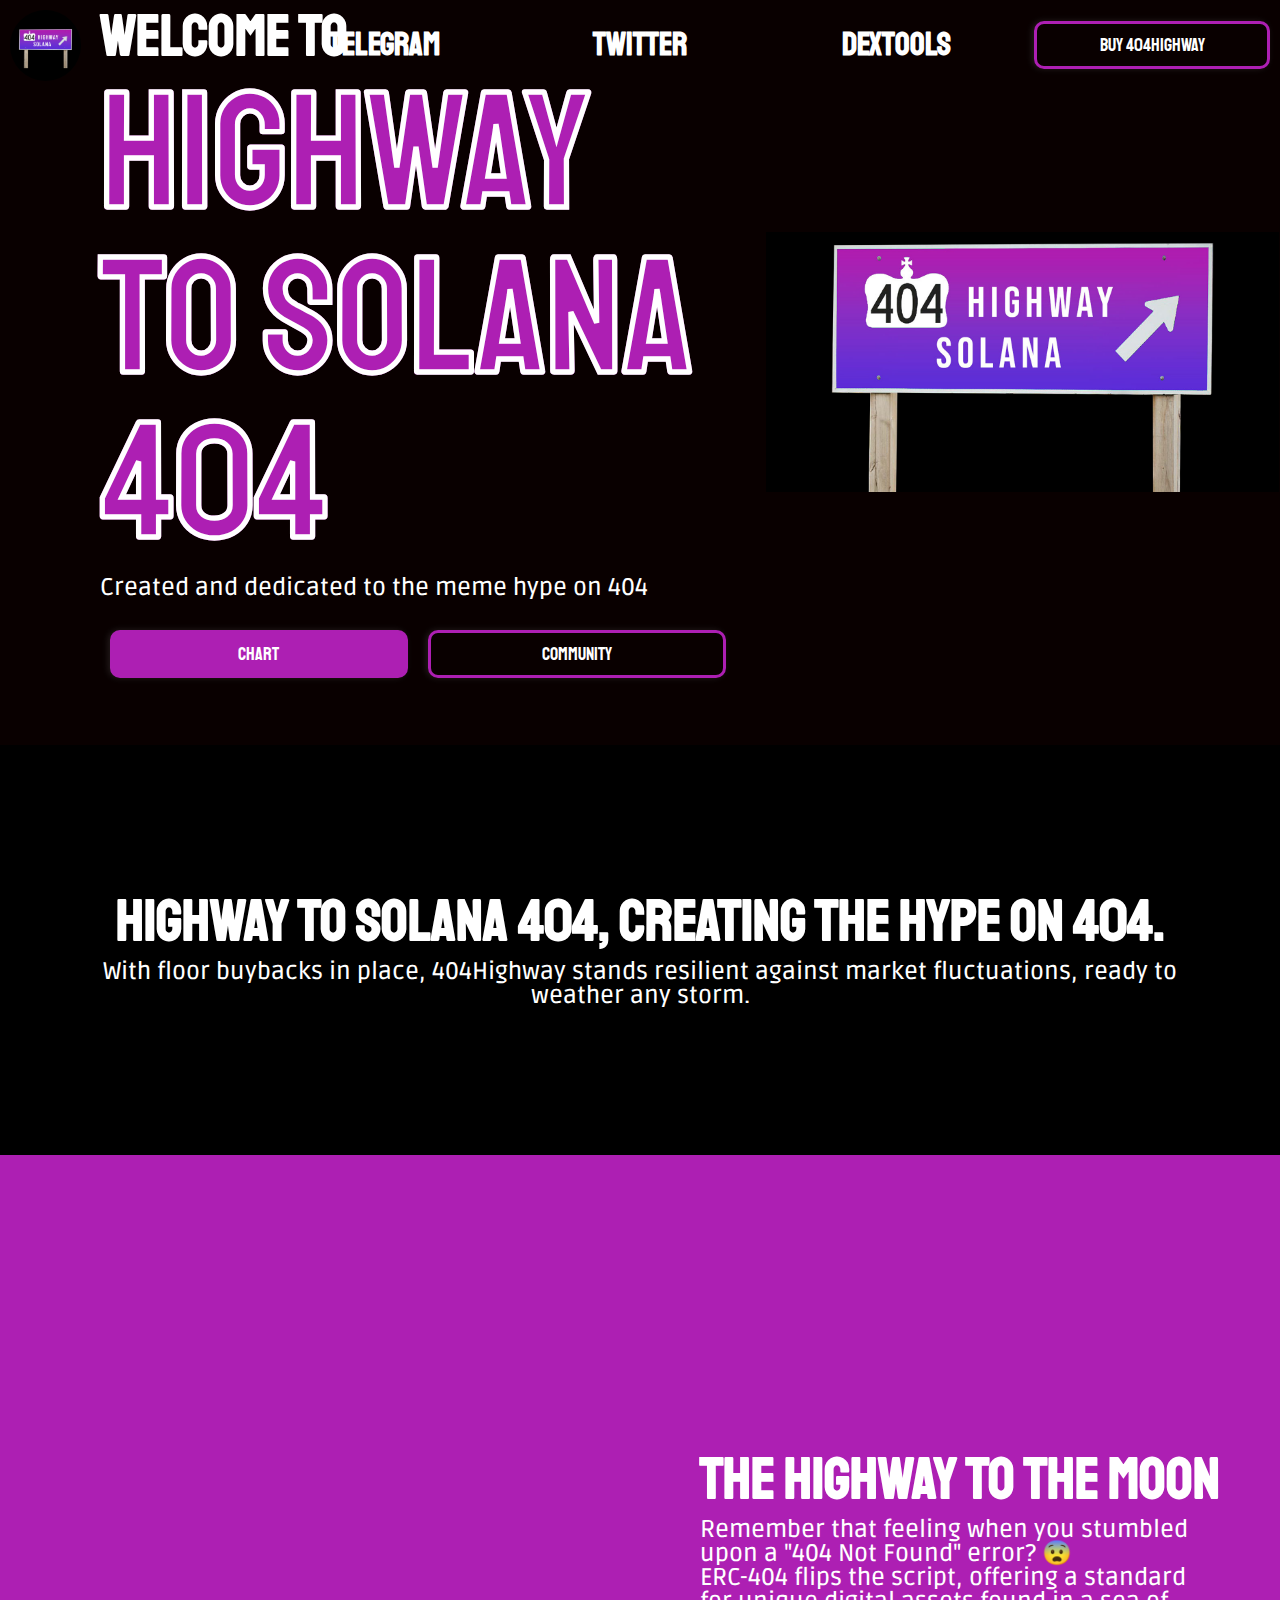
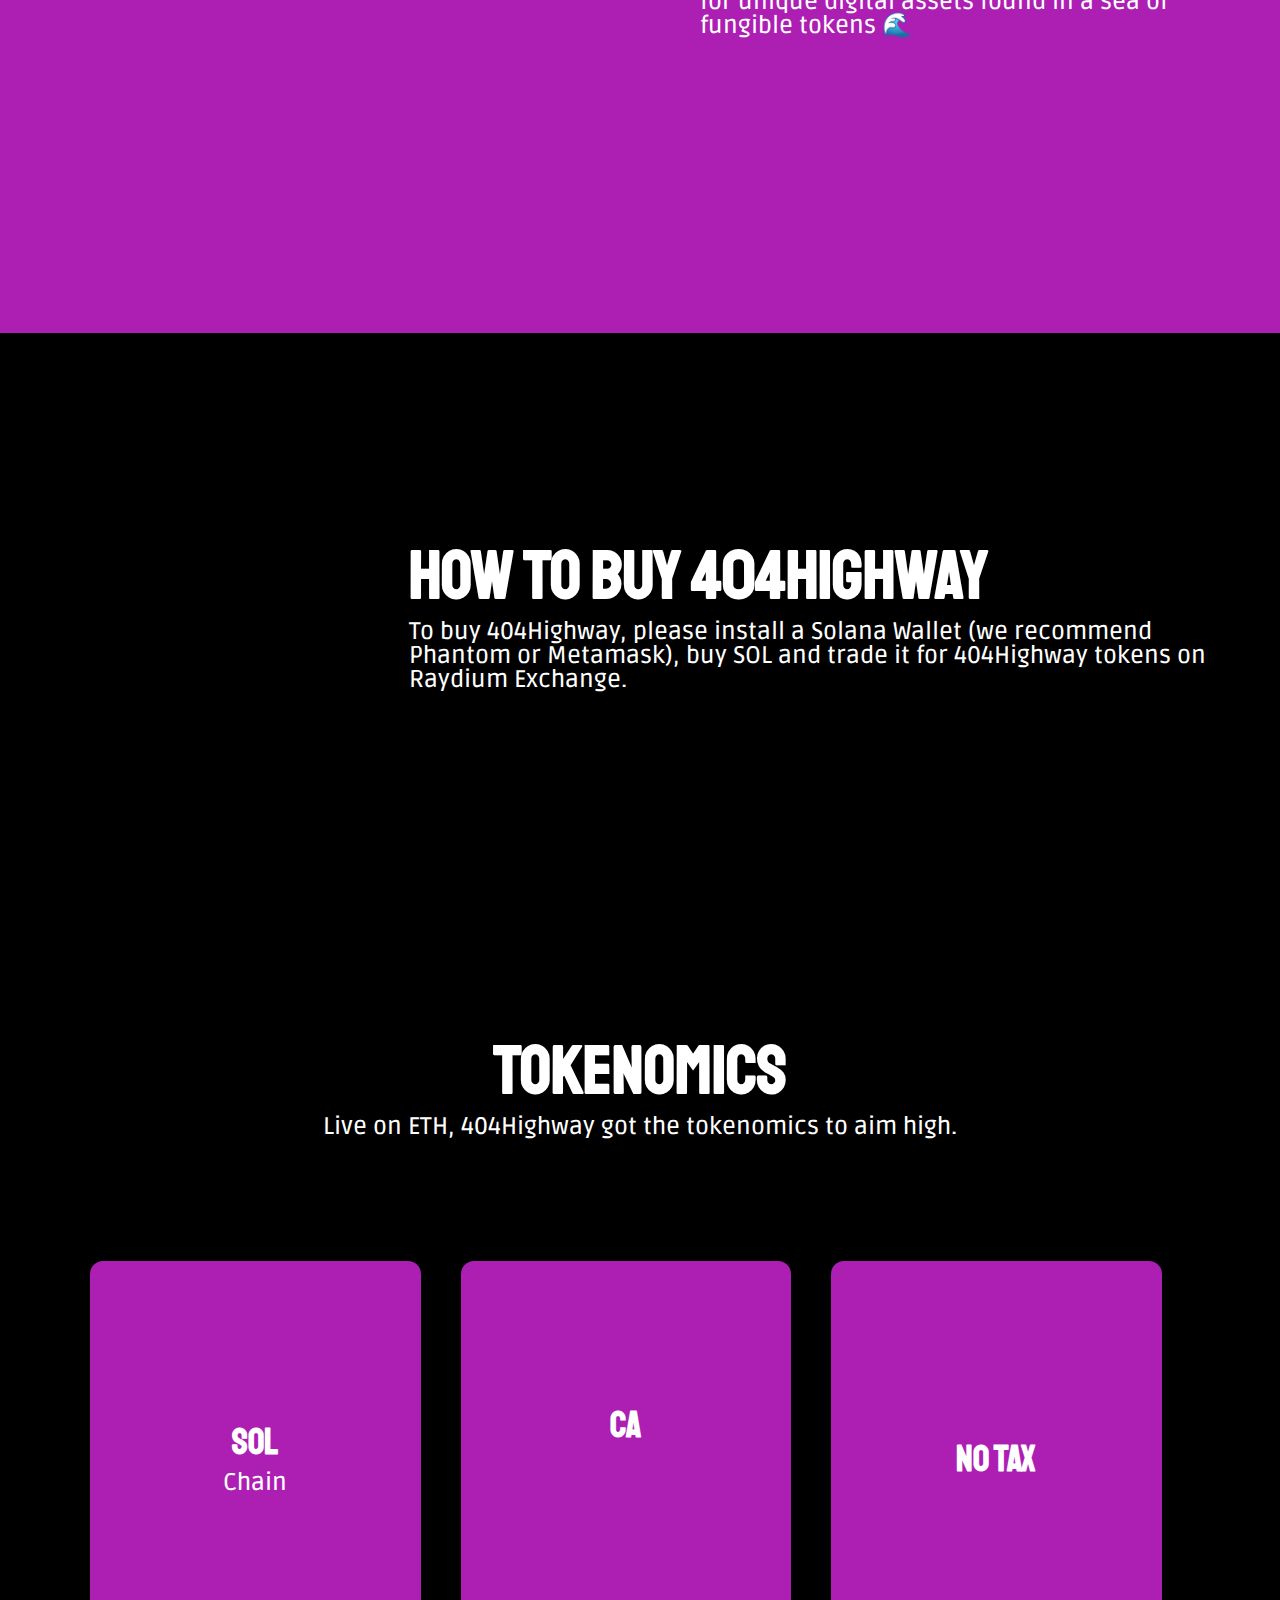
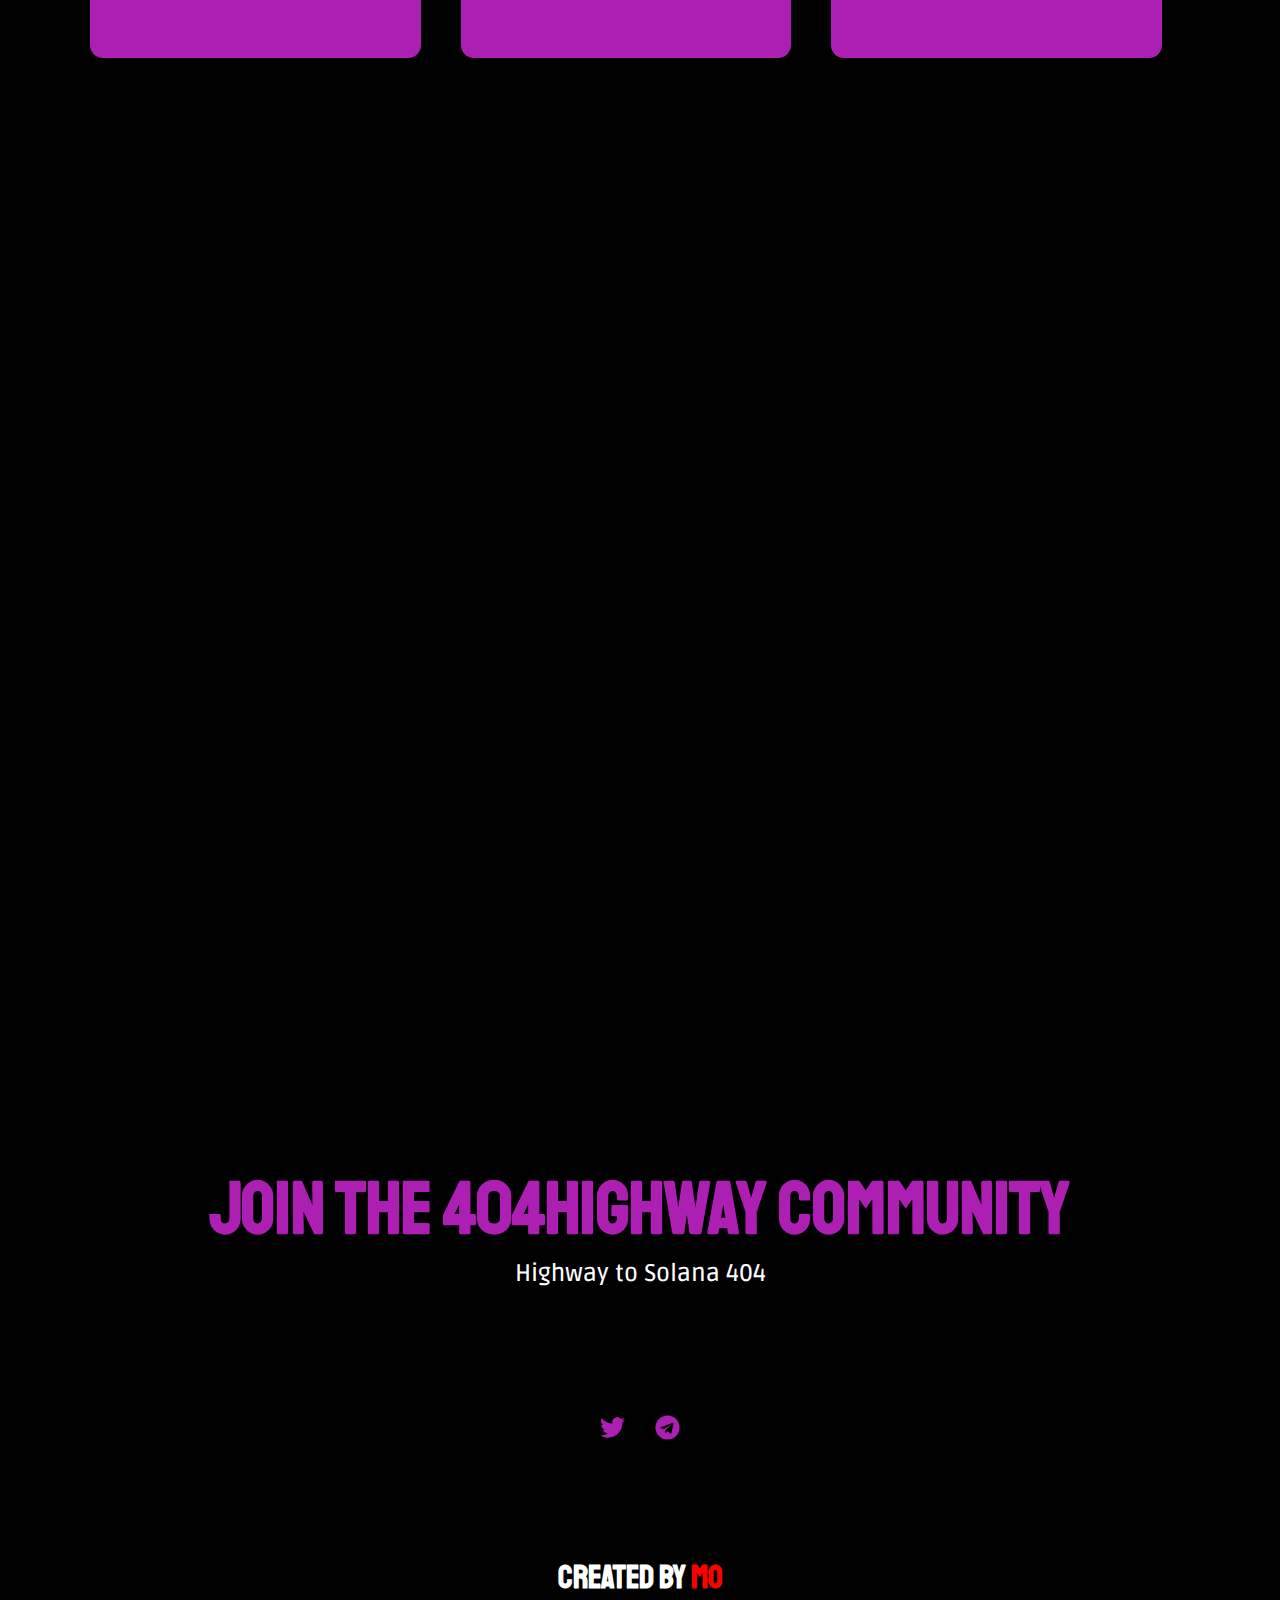
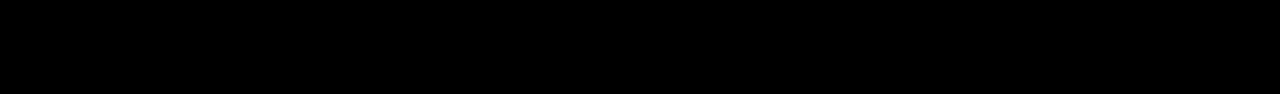
<file: index.html>
<!DOCTYPE html>
<html lang="en" prefix="og: https://ogp.me/ns#">

<!-- Mirrored from nalacat.vip/ by HTTrack Website Copier/3.x [XR&CO'2014], Tue, 23 Jan 2024 22:32:34 GMT -->
<!-- Added by HTTrack -->
<meta http-equiv="content-type" content="text/html;charset=UTF-8" /><!-- /Added by HTTrack -->

<head>
	<meta charset="UTF-8">

	<!-- Search Engine Optimization by Rank Math - https://rankmath.com/ -->
	<title>Highway to Solana 404</title>
	<meta name="description" content="Highway to Solana 404" />
	<meta name="robots" content="index, follow, max-snippet:-1, max-video-preview:-1, max-image-preview:large" />
	<link rel="canonical" href="index.html" />
	<meta property="og:locale" content="en_US" />
	<meta property="og:type" content="website" />
	<meta property="og:title" content="Elementor #9 - NALA" />
	<meta property="og:description" content="Highway to Solana 404" />
	<meta property="og:url" content="index.html" />
	<meta property="og:site_name" content="NALA" />
	<meta property="og:updated_time" content="2024-01-06T15:36:39+00:00" />
	<meta property="og:image" content="wp-content/uploads/2024/01/NALA-NEW-BUY.png" />
	<meta property="og:image:secure_url" content="wp-content/uploads/2024/01/NALA-NEW-BUY.png" />
	<meta property="og:image:width" content="1920" />
	<meta property="og:image:height" content="1080" />
	<meta property="og:image:alt" content="Elementor #9" />
	<meta property="og:image:type" content="image/png" />
	<meta property="article:published_time" content="2024-01-06T13:48:55+00:00" />
	<meta property="article:modified_time" content="2024-01-06T15:36:39+00:00" />
	<meta name="twitter:card" content="summary_large_image" />
	<meta name="twitter:title" content="Elementor #9 - NALA" />
	<meta name="twitter:description" content="Highway to Solana 404" />
	<meta name="twitter:image" content="wp-content/uploads/2024/01/NALA-NEW-BUY.png" />
	<meta name="twitter:label1" content="Written by" />
	<meta name="twitter:data1" content="admin" />
	<meta name="twitter:label2" content="Time to read" />
	<meta name="twitter:data2" content="Less than a minute" />
	<script type="application/ld+json"
		class="rank-math-schema">{"@context":"https://schema.org","@graph":[{"@type":["Person","Organization"],"@id":"https://nalacat.vip/#person","name":"NALA","logo":{"@type":"ImageObject","@id":"https://nalacat.vip/#logo","url":"https://nalacat.vip/wp-content/uploads/2024/01/photo_2023-11-12_19-27-33-2.jpg","contentUrl":"https://nalacat.vip/wp-content/uploads/2024/01/photo_2023-11-12_19-27-33-2.jpg","caption":"NALA","inLanguage":"en","width":"1188","height":"1188"},"image":{"@type":"ImageObject","@id":"https://nalacat.vip/#logo","url":"https://nalacat.vip/wp-content/uploads/2024/01/photo_2023-11-12_19-27-33-2.jpg","contentUrl":"https://nalacat.vip/wp-content/uploads/2024/01/photo_2023-11-12_19-27-33-2.jpg","caption":"NALA","inLanguage":"en","width":"1188","height":"1188"}},{"@type":"WebSite","@id":"https://nalacat.vip/#website","url":"https://nalacat.vip","name":"NALA","publisher":{"@id":"https://nalacat.vip/#person"},"inLanguage":"en","potentialAction":{"@type":"SearchAction","target":"https://nalacat.vip/?s={search_term_string}","query-input":"required name=search_term_string"}},{"@type":"ImageObject","@id":"https://nalacat.vip/wp-content/uploads/2024/01/photo_2023-11-12_19-27-33-2-1024x1024.jpg","url":"https://nalacat.vip/wp-content/uploads/2024/01/photo_2023-11-12_19-27-33-2-1024x1024.jpg","width":"200","height":"200","inLanguage":"en"},{"@type":"WebPage","@id":"https://nalacat.vip/#webpage","url":"https://nalacat.vip/","name":"Elementor #9 - NALA","datePublished":"2024-01-06T13:48:55+00:00","dateModified":"2024-01-06T15:36:39+00:00","about":{"@id":"https://nalacat.vip/#person"},"isPartOf":{"@id":"https://nalacat.vip/#website"},"primaryImageOfPage":{"@id":"https://nalacat.vip/wp-content/uploads/2024/01/photo_2023-11-12_19-27-33-2-1024x1024.jpg"},"inLanguage":"en"},{"@type":"Person","@id":"https://nalacat.vip/author/admin/","name":"admin","url":"https://nalacat.vip/author/admin/","image":{"@type":"ImageObject","@id":"https://secure.gravatar.com/avatar/632e225e8d1f7ae618edec20d0715602?s=96&amp;d=mm&amp;r=g","url":"https://secure.gravatar.com/avatar/632e225e8d1f7ae618edec20d0715602?s=96&amp;d=mm&amp;r=g","caption":"admin","inLanguage":"en"},"sameAs":["https://nalacat.vip"]},{"@type":"Article","headline":"Elementor #9 - NALA","datePublished":"2024-01-06T13:48:55+00:00","dateModified":"2024-01-06T15:36:39+00:00","author":{"@id":"https://nalacat.vip/author/admin/","name":"admin"},"publisher":{"@id":"https://nalacat.vip/#person"},"description":"Highway to Solana","name":"Elementor #9 - NALA","@id":"https://nalacat.vip/#richSnippet","isPartOf":{"@id":"https://nalacat.vip/#webpage"},"image":{"@id":"https://nalacat.vip/wp-content/uploads/2024/01/photo_2023-11-12_19-27-33-2-1024x1024.jpg"},"inLanguage":"en","mainEntityOfPage":{"@id":"https://nalacat.vip/#webpage"}}]}</script>
	<!-- /Rank Math WordPress SEO plugin -->

	<link rel="alternate" type="application/rss+xml" title="NALA &raquo; Feed" href="feed/index.html" />
	<link rel="alternate" type="application/rss+xml" title="NALA &raquo; Comments Feed"
		href="comments/feed/index.html" />
	<script>
		window._wpemojiSettings = { "baseUrl": "https:\/\/s.w.org\/images\/core\/emoji\/14.0.0\/72x72\/", "ext": ".png", "svgUrl": "https:\/\/s.w.org\/images\/core\/emoji\/14.0.0\/svg\/", "svgExt": ".svg", "source": { "concatemoji": "https:\/\/nalacat.vip\/wp-includes\/js\/wp-emoji-release.min.js?ver=6.4.2" } };
		/*! This file is auto-generated */
		!function (i, n) { var o, s, e; function c(e) { try { var t = { supportTests: e, timestamp: (new Date).valueOf() }; sessionStorage.setItem(o, JSON.stringify(t)) } catch (e) { } } function p(e, t, n) { e.clearRect(0, 0, e.canvas.width, e.canvas.height), e.fillText(t, 0, 0); var t = new Uint32Array(e.getImageData(0, 0, e.canvas.width, e.canvas.height).data), r = (e.clearRect(0, 0, e.canvas.width, e.canvas.height), e.fillText(n, 0, 0), new Uint32Array(e.getImageData(0, 0, e.canvas.width, e.canvas.height).data)); return t.every(function (e, t) { return e === r[t] }) } function u(e, t, n) { switch (t) { case "flag": return n(e, "\ud83c\udff3\ufe0f\u200d\u26a7\ufe0f", "\ud83c\udff3\ufe0f\u200b\u26a7\ufe0f") ? !1 : !n(e, "\ud83c\uddfa\ud83c\uddf3", "\ud83c\uddfa\u200b\ud83c\uddf3") && !n(e, "\ud83c\udff4\udb40\udc67\udb40\udc62\udb40\udc65\udb40\udc6e\udb40\udc67\udb40\udc7f", "\ud83c\udff4\u200b\udb40\udc67\u200b\udb40\udc62\u200b\udb40\udc65\u200b\udb40\udc6e\u200b\udb40\udc67\u200b\udb40\udc7f"); case "emoji": return !n(e, "\ud83e\udef1\ud83c\udffb\u200d\ud83e\udef2\ud83c\udfff", "\ud83e\udef1\ud83c\udffb\u200b\ud83e\udef2\ud83c\udfff") }return !1 } function f(e, t, n) { var r = "undefined" != typeof WorkerGlobalScope && self instanceof WorkerGlobalScope ? new OffscreenCanvas(300, 150) : i.createElement("canvas"), a = r.getContext("2d", { willReadFrequently: !0 }), o = (a.textBaseline = "top", a.font = "600 32px Arial", {}); return e.forEach(function (e) { o[e] = t(a, e, n) }), o } function t(e) { var t = i.createElement("script"); t.src = e, t.defer = !0, i.head.appendChild(t) } "undefined" != typeof Promise && (o = "wpEmojiSettingsSupports", s = ["flag", "emoji"], n.supports = { everything: !0, everythingExceptFlag: !0 }, e = new Promise(function (e) { i.addEventListener("DOMContentLoaded", e, { once: !0 }) }), new Promise(function (t) { var n = function () { try { var e = JSON.parse(sessionStorage.getItem(o)); if ("object" == typeof e && "number" == typeof e.timestamp && (new Date).valueOf() < e.timestamp + 604800 && "object" == typeof e.supportTests) return e.supportTests } catch (e) { } return null }(); if (!n) { if ("undefined" != typeof Worker && "undefined" != typeof OffscreenCanvas && "undefined" != typeof URL && URL.createObjectURL && "undefined" != typeof Blob) try { var e = "postMessage(" + f.toString() + "(" + [JSON.stringify(s), u.toString(), p.toString()].join(",") + "));", r = new Blob([e], { type: "text/javascript" }), a = new Worker(URL.createObjectURL(r), { name: "wpTestEmojiSupports" }); return void (a.onmessage = function (e) { c(n = e.data), a.terminate(), t(n) }) } catch (e) { } c(n = f(s, u, p)) } t(n) }).then(function (e) { for (var t in e) n.supports[t] = e[t], n.supports.everything = n.supports.everything && n.supports[t], "flag" !== t && (n.supports.everythingExceptFlag = n.supports.everythingExceptFlag && n.supports[t]); n.supports.everythingExceptFlag = n.supports.everythingExceptFlag && !n.supports.flag, n.DOMReady = !1, n.readyCallback = function () { n.DOMReady = !0 } }).then(function () { return e }).then(function () { var e; n.supports.everything || (n.readyCallback(), (e = n.source || {}).concatemoji ? t(e.concatemoji) : e.wpemoji && e.twemoji && (t(e.twemoji), t(e.wpemoji))) })) }((window, document), window._wpemojiSettings);
	</script>
	<style id='wp-emoji-styles-inline-css'>
		img.wp-smiley,
		img.emoji {
			display: inline !important;
			border: none !important;
			box-shadow: none !important;
			height: 1em !important;
			width: 1em !important;
			margin: 0 0.07em !important;
			vertical-align: -0.1em !important;
			background: none !important;
			padding: 0 !important;
		}
	</style>
	<style id='rank-math-toc-block-style-inline-css'>
		.wp-block-rank-math-toc-block nav ol {
			counter-reset: item
		}

		.wp-block-rank-math-toc-block nav ol li {
			display: block
		}

		.wp-block-rank-math-toc-block nav ol li:before {
			content: counters(item, ".") " ";
			counter-increment: item
		}
	</style>
	<style id='classic-theme-styles-inline-css'>
		/*! This file is auto-generated */
		.wp-block-button__link {
			color: #fff;
			background-color: #32373c;
			border-radius: 9999px;
			box-shadow: none;
			text-decoration: none;
			padding: calc(.667em + 2px) calc(1.333em + 2px);
			font-size: 1.125em
		}

		.wp-block-file__button {
			background: #32373c;
			color: #fff;
			text-decoration: none
		}
	</style>
	<style id='global-styles-inline-css'>
		body {
			--wp--preset--color--black: #000000;
			--wp--preset--color--cyan-bluish-gray: #abb8c3;
			--wp--preset--color--white: #ffffff;
			--wp--preset--color--pale-pink: #f78da7;
			--wp--preset--color--vivid-red: #cf2e2e;
			--wp--preset--color--luminous-vivid-orange: #ff6900;
			--wp--preset--color--luminous-vivid-amber: #fcb900;
			--wp--preset--color--light-green-cyan: #7bdcb5;
			--wp--preset--color--vivid-green-cyan: #00d084;
			--wp--preset--color--pale-cyan-blue: #8ed1fc;
			--wp--preset--color--vivid-cyan-blue: #0693e3;
			--wp--preset--color--vivid-purple: #9b51e0;
			--wp--preset--gradient--vivid-cyan-blue-to-vivid-purple: linear-gradient(135deg, rgba(6, 147, 227, 1) 0%, rgb(155, 81, 224) 100%);
			--wp--preset--gradient--light-green-cyan-to-vivid-green-cyan: linear-gradient(135deg, rgb(122, 220, 180) 0%, rgb(0, 208, 130) 100%);
			--wp--preset--gradient--luminous-vivid-amber-to-luminous-vivid-orange: linear-gradient(135deg, rgba(252, 185, 0, 1) 0%, rgba(255, 105, 0, 1) 100%);
			--wp--preset--gradient--luminous-vivid-orange-to-vivid-red: linear-gradient(135deg, rgba(255, 105, 0, 1) 0%, rgb(207, 46, 46) 100%);
			--wp--preset--gradient--very-light-gray-to-cyan-bluish-gray: linear-gradient(135deg, rgb(238, 238, 238) 0%, rgb(169, 184, 195) 100%);
			--wp--preset--gradient--cool-to-warm-spectrum: linear-gradient(135deg, rgb(74, 234, 220) 0%, rgb(151, 120, 209) 20%, rgb(207, 42, 186) 40%, rgb(238, 44, 130) 60%, rgb(251, 105, 98) 80%, rgb(254, 248, 76) 100%);
			--wp--preset--gradient--blush-light-purple: linear-gradient(135deg, rgb(255, 206, 236) 0%, rgb(152, 150, 240) 100%);
			--wp--preset--gradient--blush-bordeaux: linear-gradient(135deg, rgb(254, 205, 165) 0%, rgb(254, 45, 45) 50%, rgb(107, 0, 62) 100%);
			--wp--preset--gradient--luminous-dusk: linear-gradient(135deg, rgb(255, 203, 112) 0%, rgb(199, 81, 192) 50%, rgb(65, 88, 208) 100%);
			--wp--preset--gradient--pale-ocean: linear-gradient(135deg, rgb(255, 245, 203) 0%, rgb(182, 227, 212) 50%, rgb(51, 167, 181) 100%);
			--wp--preset--gradient--electric-grass: linear-gradient(135deg, rgb(202, 248, 128) 0%, rgb(113, 206, 126) 100%);
			--wp--preset--gradient--midnight: linear-gradient(135deg, rgb(2, 3, 129) 0%, rgb(40, 116, 252) 100%);
			--wp--preset--font-size--small: 13px;
			--wp--preset--font-size--medium: 20px;
			--wp--preset--font-size--large: 36px;
			--wp--preset--font-size--x-large: 42px;
			--wp--preset--spacing--20: 0.44rem;
			--wp--preset--spacing--30: 0.67rem;
			--wp--preset--spacing--40: 1rem;
			--wp--preset--spacing--50: 1.5rem;
			--wp--preset--spacing--60: 2.25rem;
			--wp--preset--spacing--70: 3.38rem;
			--wp--preset--spacing--80: 5.06rem;
			--wp--preset--shadow--natural: 6px 6px 9px rgba(0, 0, 0, 0.2);
			--wp--preset--shadow--deep: 12px 12px 50px rgba(0, 0, 0, 0.4);
			--wp--preset--shadow--sharp: 6px 6px 0px rgba(0, 0, 0, 0.2);
			--wp--preset--shadow--outlined: 6px 6px 0px -3px rgba(255, 255, 255, 1), 6px 6px rgba(0, 0, 0, 1);
			--wp--preset--shadow--crisp: 6px 6px 0px rgba(0, 0, 0, 1);
		}

		:where(.is-layout-flex) {
			gap: 0.5em;
		}

		:where(.is-layout-grid) {
			gap: 0.5em;
		}

		body .is-layout-flow>.alignleft {
			float: left;
			margin-inline-start: 0;
			margin-inline-end: 2em;
		}

		body .is-layout-flow>.alignright {
			float: right;
			margin-inline-start: 2em;
			margin-inline-end: 0;
		}

		body .is-layout-flow>.aligncenter {
			margin-left: auto !important;
			margin-right: auto !important;
		}

		body .is-layout-constrained>.alignleft {
			float: left;
			margin-inline-start: 0;
			margin-inline-end: 2em;
		}

		body .is-layout-constrained>.alignright {
			float: right;
			margin-inline-start: 2em;
			margin-inline-end: 0;
		}

		body .is-layout-constrained>.aligncenter {
			margin-left: auto !important;
			margin-right: auto !important;
		}

		body .is-layout-constrained> :where(:not(.alignleft):not(.alignright):not(.alignfull)) {
			max-width: var(--wp--style--global--content-size);
			margin-left: auto !important;
			margin-right: auto !important;
		}

		body .is-layout-constrained>.alignwide {
			max-width: var(--wp--style--global--wide-size);
		}

		body .is-layout-flex {
			display: flex;
		}

		body .is-layout-flex {
			flex-wrap: wrap;
			align-items: center;
		}

		body .is-layout-flex>* {
			margin: 0;
		}

		body .is-layout-grid {
			display: grid;
		}

		body .is-layout-grid>* {
			margin: 0;
		}

		:where(.wp-block-columns.is-layout-flex) {
			gap: 2em;
		}

		:where(.wp-block-columns.is-layout-grid) {
			gap: 2em;
		}

		:where(.wp-block-post-template.is-layout-flex) {
			gap: 1.25em;
		}

		:where(.wp-block-post-template.is-layout-grid) {
			gap: 1.25em;
		}

		.has-black-color {
			color: var(--wp--preset--color--black) !important;
		}

		.has-cyan-bluish-gray-color {
			color: var(--wp--preset--color--cyan-bluish-gray) !important;
		}

		.has-white-color {
			color: var(--wp--preset--color--white) !important;
		}

		.has-pale-pink-color {
			color: var(--wp--preset--color--pale-pink) !important;
		}

		.has-vivid-red-color {
			color: var(--wp--preset--color--vivid-red) !important;
		}

		.has-luminous-vivid-orange-color {
			color: var(--wp--preset--color--luminous-vivid-orange) !important;
		}

		.has-luminous-vivid-amber-color {
			color: var(--wp--preset--color--luminous-vivid-amber) !important;
		}

		.has-light-green-cyan-color {
			color: var(--wp--preset--color--light-green-cyan) !important;
		}

		.has-vivid-green-cyan-color {
			color: var(--wp--preset--color--vivid-green-cyan) !important;
		}

		.has-pale-cyan-blue-color {
			color: var(--wp--preset--color--pale-cyan-blue) !important;
		}

		.has-vivid-cyan-blue-color {
			color: var(--wp--preset--color--vivid-cyan-blue) !important;
		}

		.has-vivid-purple-color {
			color: var(--wp--preset--color--vivid-purple) !important;
		}

		.has-black-background-color {
			background-color: var(--wp--preset--color--black) !important;
		}

		.has-cyan-bluish-gray-background-color {
			background-color: var(--wp--preset--color--cyan-bluish-gray) !important;
		}

		.has-white-background-color {
			background-color: var(--wp--preset--color--white) !important;
		}

		.has-pale-pink-background-color {
			background-color: var(--wp--preset--color--pale-pink) !important;
		}

		.has-vivid-red-background-color {
			background-color: var(--wp--preset--color--vivid-red) !important;
		}

		.has-luminous-vivid-orange-background-color {
			background-color: var(--wp--preset--color--luminous-vivid-orange) !important;
		}

		.has-luminous-vivid-amber-background-color {
			background-color: var(--wp--preset--color--luminous-vivid-amber) !important;
		}

		.has-light-green-cyan-background-color {
			background-color: var(--wp--preset--color--light-green-cyan) !important;
		}

		.has-vivid-green-cyan-background-color {
			background-color: var(--wp--preset--color--vivid-green-cyan) !important;
		}

		.has-pale-cyan-blue-background-color {
			background-color: var(--wp--preset--color--pale-cyan-blue) !important;
		}

		.has-vivid-cyan-blue-background-color {
			background-color: var(--wp--preset--color--vivid-cyan-blue) !important;
		}

		.has-vivid-purple-background-color {
			background-color: var(--wp--preset--color--vivid-purple) !important;
		}

		.has-black-border-color {
			border-color: var(--wp--preset--color--black) !important;
		}

		.has-cyan-bluish-gray-border-color {
			border-color: var(--wp--preset--color--cyan-bluish-gray) !important;
		}

		.has-white-border-color {
			border-color: var(--wp--preset--color--white) !important;
		}

		.has-pale-pink-border-color {
			border-color: var(--wp--preset--color--pale-pink) !important;
		}

		.has-vivid-red-border-color {
			border-color: var(--wp--preset--color--vivid-red) !important;
		}

		.has-luminous-vivid-orange-border-color {
			border-color: var(--wp--preset--color--luminous-vivid-orange) !important;
		}

		.has-luminous-vivid-amber-border-color {
			border-color: var(--wp--preset--color--luminous-vivid-amber) !important;
		}

		.has-light-green-cyan-border-color {
			border-color: var(--wp--preset--color--light-green-cyan) !important;
		}

		.has-vivid-green-cyan-border-color {
			border-color: var(--wp--preset--color--vivid-green-cyan) !important;
		}

		.has-pale-cyan-blue-border-color {
			border-color: var(--wp--preset--color--pale-cyan-blue) !important;
		}

		.has-vivid-cyan-blue-border-color {
			border-color: var(--wp--preset--color--vivid-cyan-blue) !important;
		}

		.has-vivid-purple-border-color {
			border-color: var(--wp--preset--color--vivid-purple) !important;
		}

		.has-vivid-cyan-blue-to-vivid-purple-gradient-background {
			background: var(--wp--preset--gradient--vivid-cyan-blue-to-vivid-purple) !important;
		}

		.has-light-green-cyan-to-vivid-green-cyan-gradient-background {
			background: var(--wp--preset--gradient--light-green-cyan-to-vivid-green-cyan) !important;
		}

		.has-luminous-vivid-amber-to-luminous-vivid-orange-gradient-background {
			background: var(--wp--preset--gradient--luminous-vivid-amber-to-luminous-vivid-orange) !important;
		}

		.has-luminous-vivid-orange-to-vivid-red-gradient-background {
			background: var(--wp--preset--gradient--luminous-vivid-orange-to-vivid-red) !important;
		}

		.has-very-light-gray-to-cyan-bluish-gray-gradient-background {
			background: var(--wp--preset--gradient--very-light-gray-to-cyan-bluish-gray) !important;
		}

		.has-cool-to-warm-spectrum-gradient-background {
			background: var(--wp--preset--gradient--cool-to-warm-spectrum) !important;
		}

		.has-blush-light-purple-gradient-background {
			background: var(--wp--preset--gradient--blush-light-purple) !important;
		}

		.has-blush-bordeaux-gradient-background {
			background: var(--wp--preset--gradient--blush-bordeaux) !important;
		}

		.has-luminous-dusk-gradient-background {
			background: var(--wp--preset--gradient--luminous-dusk) !important;
		}

		.has-pale-ocean-gradient-background {
			background: var(--wp--preset--gradient--pale-ocean) !important;
		}

		.has-electric-grass-gradient-background {
			background: var(--wp--preset--gradient--electric-grass) !important;
		}

		.has-midnight-gradient-background {
			background: var(--wp--preset--gradient--midnight) !important;
		}

		.has-small-font-size {
			font-size: var(--wp--preset--font-size--small) !important;
		}

		.has-medium-font-size {
			font-size: var(--wp--preset--font-size--medium) !important;
		}

		.has-large-font-size {
			font-size: var(--wp--preset--font-size--large) !important;
		}

		.has-x-large-font-size {
			font-size: var(--wp--preset--font-size--x-large) !important;
		}

		.wp-block-navigation a:where(:not(.wp-element-button)) {
			color: inherit;
		}

		:where(.wp-block-post-template.is-layout-flex) {
			gap: 1.25em;
		}

		:where(.wp-block-post-template.is-layout-grid) {
			gap: 1.25em;
		}

		:where(.wp-block-columns.is-layout-flex) {
			gap: 2em;
		}

		:where(.wp-block-columns.is-layout-grid) {
			gap: 2em;
		}

		.wp-block-pullquote {
			font-size: 1.5em;
			line-height: 1.6;
		}
	</style>
	<link rel='stylesheet' id='hello-elementor-css' href='wp-content/themes/hello-elementor/style.min6e0e.css?ver=3.0.0'
		media='all' />
	<link rel='stylesheet' id='hello-elementor-theme-style-css'
		href='wp-content/themes/hello-elementor/theme.min6e0e.css?ver=3.0.0' media='all' />
	<link rel='stylesheet' id='hello-elementor-header-footer-css'
		href='wp-content/themes/hello-elementor/header-footer.min6e0e.css?ver=3.0.0' media='all' />
	<link rel='stylesheet' id='elementor-frontend-css'
		href='wp-content/plugins/elementor/assets/css/frontend-lite.minf3b2.css?ver=3.18.3' media='all' />
	<link rel='stylesheet' id='elementor-post-6-css'
		href='wp-content/uploads/elementor/css/post-6c84a.css?ver=1704548393' media='all' />
	<link rel='stylesheet' id='swiper-css'
		href='wp-content/plugins/elementor/assets/lib/swiper/v8/css/swiper.min94a4.css?ver=8.4.5' media='all' />
	<link rel='stylesheet' id='elementor-global-css'
		href='wp-content/uploads/elementor/css/global47d0.css?ver=1704549450' media='all' />
	<link rel='stylesheet' id='elementor-post-9-css'
		href='wp-content/uploads/elementor/css/post-94b88.css?ver=1704555400' media='all' />
	<link rel='stylesheet' id='google-fonts-1-css'
		href='https://fonts.googleapis.com/css?family=Roboto%3A100%2C100italic%2C200%2C200italic%2C300%2C300italic%2C400%2C400italic%2C500%2C500italic%2C600%2C600italic%2C700%2C700italic%2C800%2C800italic%2C900%2C900italic%7CRoboto+Slab%3A100%2C100italic%2C200%2C200italic%2C300%2C300italic%2C400%2C400italic%2C500%2C500italic%2C600%2C600italic%2C700%2C700italic%2C800%2C800italic%2C900%2C900italic%7CStaatliches%3A100%2C100italic%2C200%2C200italic%2C300%2C300italic%2C400%2C400italic%2C500%2C500italic%2C600%2C600italic%2C700%2C700italic%2C800%2C800italic%2C900%2C900italic%7CRuda%3A100%2C100italic%2C200%2C200italic%2C300%2C300italic%2C400%2C400italic%2C500%2C500italic%2C600%2C600italic%2C700%2C700italic%2C800%2C800italic%2C900%2C900italic&amp;display=swap&amp;ver=6.4.2'
		media='all' />
	<link rel="preconnect" href="https://fonts.gstatic.com/" crossorigin>
	<link rel="https://api.w.org/" href="wp-json/index.html" />
	<link rel="alternate" type="application/json" href="wp-json/wp/v2/pages/9.json" />
	<link rel="EditURI" type="application/rsd+xml" title="RSD" href="xmlrpc0db0.php?rsd" />
	<meta name="generator" content="WordPress 6.4.2" />
	<link rel='shortlink' href='index.html' />
	<link rel="alternate" type="application/json+oembed"
		href="wp-json/oembed/1.0/embedbbec.json?url=https%3A%2F%2Fnalacat.vip%2F" />
	<link rel="alternate" type="text/xml+oembed"
		href="wp-json/oembed/1.0/embed4d5b?url=https%3A%2F%2Fnalacat.vip%2F&amp;format=xml" />
	<meta name="generator"
		content="Elementor 3.18.3; features: e_dom_optimization, e_optimized_assets_loading, e_optimized_css_loading, e_font_icon_svg, additional_custom_breakpoints, block_editor_assets_optimize, e_image_loading_optimization; settings: css_print_method-external, google_font-enabled, font_display-swap">
	<link rel="icon" href="wp-content/uploads/2024/01/404 Highway Solana (1).png" />


	<meta name="msapplication-TileImage"
		content="https://nalacat.vip/wp-content/uploads/2024/01/cropped-Untitled-design-2024-01-06T141134.924-270x270.png" />
	<meta name="viewport" content="width=device-width, initial-scale=1.0, viewport-fit=cover" />
</head>

<body data-rsssl=1
	class="home page-template page-template-elementor_canvas page page-id-9 wp-custom-logo elementor-default elementor-template-canvas elementor-kit-6 elementor-page elementor-page-9">
	<div data-elementor-type="wp-post" data-elementor-id="9" class="elementor elementor-9">
		<section
			class="elementor-section elementor-top-section elementor-element elementor-element-4f79e29b elementor-section-full_width elementor-section-height-default elementor-section-height-default"
			data-id="4f79e29b" data-element_type="section"
			data-settings="{&quot;background_background&quot;:&quot;classic&quot;}">
			<div class="elementor-container elementor-column-gap-default">
				<div class="elementor-column elementor-col-20 elementor-top-column elementor-element elementor-element-43e180b7"
					data-id="43e180b7" data-element_type="column">
					<div class="elementor-widget-wrap elementor-element-populated">
						<div class="elementor-element elementor-element-6543473e elementor-widget elementor-widget-image"
							data-id="6543473e" data-element_type="widget" data-widget_type="image.default">
							<div class="elementor-widget-container">
								<style>
									/*! elementor - v3.18.0 - 20-12-2023 */
									.elementor-widget-image {
										text-align: center
									}

									.elementor-widget-image a {
										display: inline-block
									}

									.elementor-widget-image a img[src$=".svg"] {
										width: 48px
									}

									.elementor-widget-image img {
										vertical-align: middle;
										display: inline-block
									}
								</style> <img fetchpriority="high" decoding="async" width="800" height="800"
									src="wp-content/uploads/2024/01/404 Highway Solana.png"
									class="attachment-large size-large wp-image-8" alt="" />
							</div>
						</div>
					</div>
				</div>
				<div class="elementor-column elementor-col-20 elementor-top-column elementor-element elementor-element-657ee363"
					data-id="657ee363" data-element_type="column">
					<div class="elementor-widget-wrap elementor-element-populated">
						<div class="elementor-element elementor-element-30e3ee9 elementor-widget elementor-widget-heading"
							data-id="30e3ee9" data-element_type="widget" data-widget_type="heading.default">
							<div class="elementor-widget-container">
								<style>
									/*! elementor - v3.18.0 - 20-12-2023 */
									.elementor-heading-title {
										padding: 0;
										margin: 0;
										line-height: 1
									}

									.elementor-widget-heading .elementor-heading-title[class*=elementor-size-]>a {
										color: inherit;
										font-size: inherit;
										line-height: inherit
									}

									.elementor-widget-heading .elementor-heading-title.elementor-size-small {
										font-size: 15px
									}

									.elementor-widget-heading .elementor-heading-title.elementor-size-medium {
										font-size: 19px
									}

									.elementor-widget-heading .elementor-heading-title.elementor-size-large {
										font-size: 29px
									}

									.elementor-widget-heading .elementor-heading-title.elementor-size-xl {
										font-size: 39px
									}

									.elementor-widget-heading .elementor-heading-title.elementor-size-xxl {
										font-size: 59px
									}
								</style>
								<h2 class="elementor-heading-title elementor-size-default"><a href="#about">Telegram</a>
								</h2>
							</div>
						</div>
					</div>
				</div>
				<div class="elementor-column elementor-col-20 elementor-top-column elementor-element elementor-element-4714c163"
					data-id="4714c163" data-element_type="column">
					<div class="elementor-widget-wrap elementor-element-populated">
						<div class="elementor-element elementor-element-ad6b8ca elementor-widget elementor-widget-heading"
							data-id="ad6b8ca" data-element_type="widget" data-widget_type="heading.default">
							<div class="elementor-widget-container">
								<h2 class="elementor-heading-title elementor-size-default"><a
										href="#tokenomics">Twitter</a></h2>
							</div>
						</div>
					</div>
				</div>
				<div class="elementor-column elementor-col-20 elementor-top-column elementor-element elementor-element-11185a1f"
					data-id="11185a1f" data-element_type="column">
					<div class="elementor-widget-wrap elementor-element-populated">
						<div class="elementor-element elementor-element-64bd9e44 elementor-widget elementor-widget-heading"
							data-id="64bd9e44" data-element_type="widget" data-widget_type="heading.default">
							<div class="elementor-widget-container">
								<h2 class="elementor-heading-title elementor-size-default"><a
										href="https://dexscreener.com/solana/2akrnrsfxhs9yaqdrhbcxhqbfwfiozcfj56k7jrz5eno">Dextools</a>
								</h2>
							</div>
						</div>
					</div>
				</div>
				<div class="elementor-column elementor-col-20 elementor-top-column elementor-element elementor-element-7d7341bd elementor-hidden-mobile"
					data-id="7d7341bd" data-element_type="column">
					<div class="elementor-widget-wrap elementor-element-populated">
						<div class="elementor-element elementor-element-76d7237c elementor-align-justify elementor-widget elementor-widget-button"
							data-id="76d7237c" data-element_type="widget" data-widget_type="button.default">
							<div class="elementor-widget-container">
								<div class="elementor-button-wrapper">
									<a class="elementor-button elementor-button-link elementor-size-sm"
										href="https://raydium.io/swap/?outputCurrency=HrCvTdrzBYbp3AaBGPza2pE4faKZRrUdf99skUiKeB8y">
										<span class="elementor-button-content-wrapper">
											<span class="elementor-button-text">BUY 404Highway</span>
										</span>
									</a>
								</div>
							</div>
						</div>
					</div>
				</div>
			</div>
		</section>
		<section
			class="elementor-section elementor-top-section elementor-element elementor-element-2659629f elementor-section-height-min-height elementor-section-full_width elementor-section-height-default elementor-section-items-middle"
			data-id="2659629f" data-element_type="section"
			data-settings="{&quot;background_background&quot;:&quot;classic&quot;}">
			<div class="elementor-container elementor-column-gap-default">
				<div class="elementor-column elementor-col-50 elementor-top-column elementor-element elementor-element-7eb35b51"
					data-id="7eb35b51" data-element_type="column"
					data-settings="{&quot;background_background&quot;:&quot;classic&quot;}">
					<div class="elementor-widget-wrap elementor-element-populated">
						<div class="elementor-element elementor-element-3d44c75b elementor-hidden-desktop elementor-hidden-tablet elementor-widget elementor-widget-image"
							data-id="3d44c75b" data-element_type="widget" data-widget_type="image.default">
							<div class="elementor-widget-container">
								<img decoding="async" width="750" height="750" src="wp-content/uploads/2024/01/bg2.png"
									class="attachment-large size-large wp-image-44" alt=""
									sizes="(max-width: 750px) 100vw, 750px" />
							</div>
						</div>
						<div class="elementor-element elementor-element-6e44a510 elementor-widget elementor-widget-heading"
							data-id="6e44a510" data-element_type="widget" data-widget_type="heading.default">
							<div class="elementor-widget-container">
								<h2 class="elementor-heading-title elementor-size-default">Welcome to</h2>
							</div>
						</div>
						<div class="elementor-element elementor-element-49d55d8d elementor-invisible elementor-widget elementor-widget-heading"
							data-id="49d55d8d" data-element_type="widget"
							data-settings="{&quot;_animation&quot;:&quot;fadeInLeft&quot;}"
							data-widget_type="heading.default">
							<div class="elementor-widget-container">
								<h2 class="elementor-heading-title elementor-size-default">Highway to Solana 404</h2>
							</div>
						</div>
						<div class="elementor-element elementor-element-2ed753ea elementor-widget elementor-widget-heading"
							data-id="2ed753ea" data-element_type="widget" data-widget_type="heading.default">
							<div class="elementor-widget-container">
								<h2 class="elementor-heading-title elementor-size-default"> Created and dedicated to the
									meme hype on 404 </h2>
							</div>
						</div>
						<section
							class="elementor-section elementor-inner-section elementor-element elementor-element-68951ef3 elementor-section-boxed elementor-section-height-default elementor-section-height-default"
							data-id="68951ef3" data-element_type="section">
							<div class="elementor-container elementor-column-gap-default">
								<div class="elementor-column elementor-col-50 elementor-inner-column elementor-element elementor-element-6411b656"
									data-id="6411b656" data-element_type="column">
									<div class="elementor-widget-wrap elementor-element-populated">
										<div class="elementor-element elementor-element-ab601d elementor-align-justify elementor-invisible elementor-widget elementor-widget-button"
											data-id="ab601d" data-element_type="widget"
											data-settings="{&quot;_animation&quot;:&quot;bounceIn&quot;}"
											data-widget_type="button.default">
											<div class="elementor-widget-container">
												<div class="elementor-button-wrapper">
													<a class="elementor-button elementor-button-link elementor-size-sm"
														href="https://dexscreener.com/solana/2akrnrsfxhs9yaqdrhbcxhqbfwfiozcfj56k7jrz5eno">
														<span class="elementor-button-content-wrapper">
															<span class="elementor-button-text">Chart</span>
														</span>
													</a>
												</div>
											</div>
										</div>
									</div>
								</div>
								<div class="elementor-column elementor-col-50 elementor-inner-column elementor-element elementor-element-1a4a4d53"
									data-id="1a4a4d53" data-element_type="column">
									<div class="elementor-widget-wrap elementor-element-populated">
										<div class="elementor-element elementor-element-64bb0e3b elementor-align-justify elementor-invisible elementor-widget elementor-widget-button"
											data-id="64bb0e3b" data-element_type="widget"
											data-settings="{&quot;_animation&quot;:&quot;fadeIn&quot;}"
											data-widget_type="button.default">
											<div class="elementor-widget-container">
												<div class="elementor-button-wrapper">
													<a class="elementor-button elementor-button-link elementor-size-sm"
														href="https://t.me/highwaytosolana">
														<span class="elementor-button-content-wrapper">
															<span class="elementor-button-text">Community</span>
														</span>
													</a>
												</div>
											</div>
										</div>
									</div>
								</div>
							</div>
						</section>
					</div>
				</div>
				<div class="elementor-column elementor-col-50 elementor-top-column elementor-element elementor-element-bd3c0fb elementor-hidden-mobile"
					data-id="bd3c0fb" data-element_type="column"
					data-settings="{&quot;background_background&quot;:&quot;classic&quot;}">
					<div class="elementor-widget-wrap elementor-element-populated">
						<div class="elementor-element elementor-element-78f59972 elementor-widget elementor-widget-image"
							data-id="78f59972" data-element_type="widget" data-widget_type="image.default">
							<div class="elementor-widget-container">
								<img decoding="async" width="750" height="750" src="wp-content/uploads/2024/01/bg2.png"
									class="attachment-large size-large wp-image-44" alt=""
									sizes="(max-width: 750px) 100vw, 750px" />
							</div>
						</div>
					</div>
				</div>
			</div>
		</section>
		<div class="elementor-element elementor-element-8105b6d e-flex e-con-boxed e-con e-parent" data-id="8105b6d"
			data-element_type="container"
			data-settings="{&quot;background_background&quot;:&quot;classic&quot;,&quot;content_width&quot;:&quot;boxed&quot;}"
			data-core-v316-plus="true">
			<div class="e-con-inner">
				<div class="elementor-element elementor-element-22d3e9a elementor-invisible elementor-widget elementor-widget-heading"
					data-id="22d3e9a" data-element_type="widget"
					data-settings="{&quot;_animation&quot;:&quot;fadeInDown&quot;}" data-widget_type="heading.default">
					<div class="elementor-widget-container">
						<h2 class="elementor-heading-title elementor-size-default">Highway to Solana 404, Creating the
							hype on 404.</h2>
					</div>
				</div>
				<div class="elementor-element elementor-element-c4ddd75 elementor-widget elementor-widget-heading"
					data-id="c4ddd75" data-element_type="widget" data-widget_type="heading.default">
					<div class="elementor-widget-container">
						<h2 class="elementor-heading-title elementor-size-default">With floor buybacks in place,
							404Highway stands resilient against
							market fluctuations, ready to weather
							any storm.</h2>
					</div>
				</div>
			</div>
		</div>
		<section
			class="elementor-section elementor-top-section elementor-element elementor-element-1c622e68 elementor-section-full_width elementor-section-height-min-height about elementor-section-height-default elementor-section-items-middle"
			data-id="1c622e68" data-element_type="section" id="about"
			data-settings="{&quot;background_background&quot;:&quot;classic&quot;}">
			<div class="elementor-container elementor-column-gap-default">
				<div class="elementor-column elementor-col-50 elementor-top-column elementor-element elementor-element-431e1752"
					data-id="431e1752" data-element_type="column">
					<div class="elementor-widget-wrap elementor-element-populated">
						<div class="elementor-element elementor-element-19db586f elementor-widget elementor-widget-image"
							data-id="19db586f" data-element_type="widget" data-widget_type="image.default">
							<div class="elementor-widget-container">
								<a href="https://www.instagram.com/p/CHyVcrApLE0/?igshid=MXVtbTN1cWdrbXRlbQ%3D%3D"
									target="_blank" rel="noopener">
									<img decoding="async" width="738" height="683"
										src="wp-content/uploads/2024/01/meme1.jpg"
										class="attachment-large size-large wp-image-49" alt=""
										sizes="(max-width: 738px) 100vw, 738px" /> </a>
							</div>
						</div>
					</div>
				</div>
				<div class="elementor-column elementor-col-50 elementor-top-column elementor-element elementor-element-7136eb3b"
					data-id="7136eb3b" data-element_type="column">
					<div class="elementor-widget-wrap elementor-element-populated">
						<div class="elementor-element elementor-element-338de9b4 elementor-widget elementor-widget-heading"
							data-id="338de9b4" data-element_type="widget" data-widget_type="heading.default">
							<div class="elementor-widget-container">
								<h2 class="elementor-heading-title elementor-size-default">The highway to the moon
								</h2>
							</div>
						</div>
						<div class="elementor-element elementor-element-29e9163a elementor-widget elementor-widget-heading"
							data-id="29e9163a" data-element_type="widget" data-widget_type="heading.default">
							<div class="elementor-widget-container">
								<h2 class="elementor-heading-title elementor-size-default">Remember that feeling when
									you stumbled upon a "404 Not Found" error? 😨
									<br>
									ERC-404 flips the script, offering a standard for unique digital assets found in a
									sea of fungible tokens 🌊

								</h2>
							</div>
						</div>
					</div>
				</div>
			</div>
		</section>
		<!-- <section
			class="elementor-section elementor-top-section elementor-element elementor-element-23f269af elementor-section-full_width elementor-section-height-min-height elementor-reverse-mobile elementor-section-height-default elementor-section-items-middle"
			data-id="23f269af" data-element_type="section"
			data-settings="{&quot;background_background&quot;:&quot;classic&quot;}">
			<div class="elementor-container elementor-column-gap-default">
				<div class="elementor-column elementor-col-50 elementor-top-column elementor-element elementor-element-57f83370"
					data-id="57f83370" data-element_type="column">
					<div class="elementor-widget-wrap elementor-element-populated">
						<div class="elementor-element elementor-element-20d040c2 elementor-invisible elementor-widget elementor-widget-heading"
							data-id="20d040c2" data-element_type="widget"
							data-settings="{&quot;_animation&quot;:&quot;fadeInLeft&quot;}"
							data-widget_type="heading.default">
							<div class="elementor-widget-container">
								<h2 class="elementor-heading-title elementor-size-default">100 million?</h2>
							</div>
						</div>
						<div class="elementor-element elementor-element-ba715d6 elementor-widget elementor-widget-heading"
							data-id="ba715d6" data-element_type="widget" data-widget_type="heading.default">
							<div class="elementor-widget-container">
								<h2 class="elementor-heading-title elementor-size-default">Yeah, the inspiration of the
									404Highway memecoin is worth 100 MILLION DOLLARS. Seems like an interesting first target
									for our project.</h2>
							</div>
						</div>
					</div>
				</div>
				<div class="elementor-column elementor-col-50 elementor-top-column elementor-element elementor-element-f4d144e"
					data-id="f4d144e" data-element_type="column"
					data-settings="{&quot;background_background&quot;:&quot;classic&quot;}">
					<div class="elementor-widget-wrap elementor-element-populated">
						<div class="elementor-element elementor-element-575af7f elementor-widget elementor-widget-image"
							data-id="575af7f" data-element_type="widget" data-widget_type="image.default">
							<div class="elementor-widget-container">
								<a href="https://www.dailymail.co.uk/femail/article-11798321/Meet-cat-amasses-4-4-million-Instagram-followers-net-worth-100-million.html"
									target="_blank" rel="noopener">
									<img loading="lazy" decoding="async" width="800" height="258"
										src="wp-content/uploads/2024/01/Captura-de-ecra-2024-01-06-143825.png"
										class="attachment-large size-large wp-image-62" alt=""
										srcset="https://nalacat.vip/wp-content/uploads/2024/01/Captura-de-ecra-2024-01-06-143825.png 832w, https://nalacat.vip/wp-content/uploads/2024/01/Captura-de-ecra-2024-01-06-143825-300x97.png 300w, https://nalacat.vip/wp-content/uploads/2024/01/Captura-de-ecra-2024-01-06-143825-768x247.png 768w"
										 /> </a>
							</div>
						</div>
					</div>
				</div>
			</div>
		</section> -->
		<section
			class="elementor-section elementor-top-section elementor-element elementor-element-3d95090b elementor-section-height-min-height elementor-section-full_width elementor-section-height-default elementor-section-items-middle"
			data-id="3d95090b" data-element_type="section"
			data-settings="{&quot;background_background&quot;:&quot;classic&quot;}">
			<div class="elementor-container elementor-column-gap-default">
				<div class="elementor-column elementor-col-50 elementor-top-column elementor-element elementor-element-7080f118 elementor-hidden-mobile"
					data-id="7080f118" data-element_type="column">
					<div class="elementor-widget-wrap elementor-element-populated">
						<section
							class="elementor-section elementor-inner-section elementor-element elementor-element-25de797e elementor-section-boxed elementor-section-height-default elementor-section-height-default"
							data-id="25de797e" data-element_type="section">
							<div class="elementor-container elementor-column-gap-default">
								<div class="elementor-column elementor-col-50 elementor-inner-column elementor-element elementor-element-196b10d1"
									data-id="196b10d1" data-element_type="column">
									<div class="elementor-widget-wrap">
									</div>
								</div>
								<div class="elementor-column elementor-col-50 elementor-inner-column elementor-element elementor-element-25cdef5b"
									data-id="25cdef5b" data-element_type="column">
									<div class="elementor-widget-wrap">
									</div>
								</div>
							</div>
						</section>
					</div>
				</div>
				<div class="elementor-column elementor-col-50 elementor-top-column elementor-element elementor-element-24c698d0"
					data-id="24c698d0" data-element_type="column">
					<div class="elementor-widget-wrap elementor-element-populated">
						<div class="elementor-element elementor-element-1f7832eb elementor-widget elementor-widget-heading"
							data-id="1f7832eb" data-element_type="widget" data-widget_type="heading.default">
							<div class="elementor-widget-container">
								<h2 class="elementor-heading-title elementor-size-default">HOW TO BUY 404Highway</h2>
							</div>
						</div>
						<div class="elementor-element elementor-element-18995d69 elementor-widget elementor-widget-heading"
							data-id="18995d69" data-element_type="widget" data-widget_type="heading.default">
							<div class="elementor-widget-container">
								<h2 class="elementor-heading-title elementor-size-default">To buy 404Highway, please
									install
									a Solana Wallet (we recommend Phantom or Metamask), buy SOL and trade it for
									404Highway tokens on Raydium Exchange.</h2>
							</div>
						</div>
						<section
							class="elementor-section elementor-inner-section elementor-element elementor-element-1d9fe6c5 elementor-section-boxed elementor-section-height-default elementor-section-height-default"
							data-id="1d9fe6c5" data-element_type="section">
							<div class="elementor-container elementor-column-gap-default">
								<div class="elementor-column elementor-col-50 elementor-inner-column elementor-element elementor-element-6f146234"
									data-id="6f146234" data-element_type="column">
									<div class="elementor-widget-wrap elementor-element-populated">
										<div class="elementor-element elementor-element-8693099 elementor-align-justify elementor-invisible elementor-widget elementor-widget-button"
											data-id="8693099" data-element_type="widget"
											data-settings="{&quot;_animation&quot;:&quot;fadeIn&quot;}"
											data-widget_type="button.default">
											<div class="elementor-widget-container">
												<div class="elementor-button-wrapper">
													<a class="elementor-button elementor-button-link elementor-size-sm"
														href="https://metamask.io">
														<span class="elementor-button-content-wrapper">
															<span class="elementor-button-text">Install Metamask</span>
														</span>
													</a>
												</div>
											</div>
										</div>
									</div>
								</div>
								<div class="elementor-column elementor-col-50 elementor-inner-column elementor-element elementor-element-4f4979f9"
									data-id="4f4979f9" data-element_type="column">
									<div class="elementor-widget-wrap elementor-element-populated">
										<div class="elementor-element elementor-element-73b6a6f9 elementor-align-justify elementor-invisible elementor-widget elementor-widget-button"
											data-id="73b6a6f9" data-element_type="widget"
											data-settings="{&quot;_animation&quot;:&quot;bounceIn&quot;}"
											data-widget_type="button.default">
											<div class="elementor-widget-container">
												<div class="elementor-button-wrapper">
													<a class="elementor-button elementor-button-link elementor-size-sm"
														href="https://raydium.io/swap/?outputCurrency=HrCvTdrzBYbp3AaBGPza2pE4faKZRrUdf99skUiKeB8y">
														<span class="elementor-button-content-wrapper">
															<span class="elementor-button-text">Buy on Raydium</span>
														</span>
													</a>
												</div>
											</div>
										</div>
									</div>
								</div>
							</div>
						</section>
					</div>
				</div>
			</div>
		</section>
		<div class="elementor-element elementor-element-22d8218 tokenomics e-flex e-con-boxed e-con e-parent"
			data-id="22d8218" data-element_type="container" id="tokenomics"
			data-settings="{&quot;background_background&quot;:&quot;classic&quot;,&quot;content_width&quot;:&quot;boxed&quot;}"
			data-core-v316-plus="true">
			<div class="e-con-inner">
				<div class="elementor-element elementor-element-b2ec264 e-con-full e-flex e-con e-child"
					data-id="b2ec264" data-element_type="container"
					data-settings="{&quot;content_width&quot;:&quot;full&quot;}">
					<div class="elementor-element elementor-element-588917e elementor-widget elementor-widget-heading"
						data-id="588917e" data-element_type="widget" data-widget_type="heading.default">
						<div class="elementor-widget-container">
							<h2 class="elementor-heading-title elementor-size-default">TOKENOMICS</h2>
						</div>
					</div>
					<div class="elementor-element elementor-element-30439ec elementor-widget elementor-widget-heading"
						data-id="30439ec" data-element_type="widget" data-widget_type="heading.default">
						<div class="elementor-widget-container">
							<h2 class="elementor-heading-title elementor-size-default">Live on ETH, 404Highway got the
								tokenomics to aim high.</h2>
						</div>
					</div>
				</div>
				<div class="elementor-element elementor-element-bb7f6ad e-con-full e-flex e-con e-child"
					data-id="bb7f6ad" data-element_type="container"
					data-settings="{&quot;content_width&quot;:&quot;full&quot;,&quot;background_background&quot;:&quot;classic&quot;}">
					<div class="elementor-element elementor-element-7d011f8 elementor-widget elementor-widget-heading"
						data-id="7d011f8" data-element_type="widget" data-widget_type="heading.default">
						<div class="elementor-widget-container">
							<h2 class="elementor-heading-title elementor-size-default">SOL</h2>
						</div>
					</div>
					<div class="elementor-element elementor-element-b5b522e elementor-widget elementor-widget-heading"
						data-id="b5b522e" data-element_type="widget" data-widget_type="heading.default">
						<div class="elementor-widget-container">
							<h2 class="elementor-heading-title elementor-size-default">Chain</h2>
						</div>
					</div>
				</div>
				<div class="elementor-element elementor-element-5a64dd7 e-con-full e-flex e-con e-child"
					data-id="5a64dd7" data-element_type="container"
					data-settings="{&quot;content_width&quot;:&quot;full&quot;,&quot;background_background&quot;:&quot;classic&quot;}">
					<div class="elementor-element elementor-element-62f175f elementor-widget elementor-widget-heading"
						data-id="62f175f" data-element_type="widget" data-widget_type="heading.default">
						<div class="elementor-widget-container">
							<h2 class="elementor-heading-title elementor-size-default">CA</h2>
						</div>
					</div>
					<div class="elementor-element elementor-element-1b75ad3 elementor-align-center elementor-invisible elementor-widget elementor-widget-button"
						data-id="1b75ad3" data-element_type="widget"
						data-settings="{&quot;_animation&quot;:&quot;fadeIn&quot;}" data-widget_type="button.default">
						<div class="elementor-widget-container">
							<div class="elementor-button-wrapper">
								<a class="elementor-button elementor-button-link elementor-size-sm"
									href="https://solscan.io/token/HrCvTdrzBYbp3AaBGPza2pE4faKZRrUdf99skUiKeB8y#metadata">
									<span class="elementor-button-content-wrapper">
										<span class="elementor-button-text">CONTRACT</span>
									</span>
								</a>
							</div>
						</div>
					</div>
				</div>
				<div class="elementor-element elementor-element-4effd32 e-con-full e-flex e-con e-child"
					data-id="4effd32" data-element_type="container"
					data-settings="{&quot;content_width&quot;:&quot;full&quot;,&quot;background_background&quot;:&quot;classic&quot;}">
					<div class="elementor-element elementor-element-110465c elementor-widget elementor-widget-heading"
						data-id="110465c" data-element_type="widget" data-widget_type="heading.default">
						<div class="elementor-widget-container">
							<h2 class="elementor-heading-title elementor-size-default">No tax</h2>
						</div>
					</div>
				</div>
			</div>
		</div>
		<div class="elementor-element elementor-element-22d8218 tokenomics e-flex e-con-boxed e-con e-parent"
			data-id="22d8218" data-element_type="container" id="tokenomics"
			data-settings="{&quot;background_background&quot;:&quot;classic&quot;,&quot;content_width&quot;:&quot;boxed&quot;}"
			data-core-v316-plus="true">
			<div class="e-con-inner">
				<style>
					.wp-image-8 {
						width: 30% !important;
					}
				</style>
				<div class="images">
					<img fetchpriority="high" decoding="async" width="800" height="800"
					src="wp-content/uploads/2024/01/meme2.jpeg" class="attachment-large size-large wp-image-8" alt="" />
				<img fetchpriority="high" decoding="async" width="800" height="800"
					src="wp-content/uploads/2024/01/meme1.jpeg" class="attachment-large size-large wp-image-8" alt="" />
				<img fetchpriority="high" decoding="async" width="800" height="800"
					src="wp-content/uploads/2024/01/meme3.jpeg" class="attachment-large size-large wp-image-8" alt="" />
				<img fetchpriority="high" decoding="async" width="800" height="800"
					src="wp-content/uploads/2024/01/meme4.jpeg" class="attachment-large size-large wp-image-8" alt="" />
				<img fetchpriority="high" decoding="async" width="800" height="800"
					src="wp-content/uploads/2024/01/meme5.jpeg" class="attachment-large size-large wp-image-8" alt="" />
				<img fetchpriority="high" decoding="async" width="800" height="800"
					src="wp-content/uploads/2024/01/meme6.jpeg" class="attachment-large size-large wp-image-8" alt="" />

				</div>

			</div>
		</div>
		<section
			class="elementor-section elementor-top-section elementor-element elementor-element-706fc9 elementor-section-height-min-height socials elementor-section-boxed elementor-section-height-default elementor-section-items-middle"
			data-id="706fc9" data-element_type="section" id="socials"
			data-settings="{&quot;background_background&quot;:&quot;classic&quot;}">
			<div class="elementor-container elementor-column-gap-default">
				<div class="elementor-column elementor-col-100 elementor-top-column elementor-element elementor-element-505ad9e9"
					data-id="505ad9e9" data-element_type="column">
					<div class="elementor-widget-wrap elementor-element-populated">
						<div class="elementor-element elementor-element-d04eb13 elementor-widget elementor-widget-image"
							data-id="d04eb13" data-element_type="widget" data-widget_type="image.default">
							<div class="elementor-widget-container">
								<img fetchpriority="high" decoding="async" width="800" height="800"
									src="wp-content/uploads/2024/01/meme3.jpeg"
									class="attachment-large size-large wp-image-8" alt="" />
							</div>
						</div>
						<div class="elementor-element elementor-element-776e74f6 elementor-widget elementor-widget-heading"
							data-id="776e74f6" data-element_type="widget" data-widget_type="heading.default">
							<div class="elementor-widget-container">
								<h2 class="elementor-heading-title elementor-size-default">JOIN THE 404Highway COMMUNITY
								</h2>
							</div>
						</div>
						<div class="elementor-element elementor-element-511166f5 elementor-widget elementor-widget-text-editor"
							data-id="511166f5" data-element_type="widget" data-widget_type="text-editor.default">
							<div class="elementor-widget-container">
								<style>
									/*! elementor - v3.18.0 - 20-12-2023 */
									.elementor-widget-text-editor.elementor-drop-cap-view-stacked .elementor-drop-cap {
										background-color: #69727d;
										color: #fff
									}

									.elementor-widget-text-editor.elementor-drop-cap-view-framed .elementor-drop-cap {
										color: #69727d;
										border: 3px solid;
										background-color: transparent
									}

									.elementor-widget-text-editor:not(.elementor-drop-cap-view-default) .elementor-drop-cap {
										margin-top: 8px
									}

									.elementor-widget-text-editor:not(.elementor-drop-cap-view-default) .elementor-drop-cap-letter {
										width: 1em;
										height: 1em
									}

									.elementor-widget-text-editor .elementor-drop-cap {
										float: left;
										text-align: center;
										line-height: 1;
										font-size: 50px
									}

									.elementor-widget-text-editor .elementor-drop-cap-letter {
										display: inline-block
									}
								</style>
								<p>Highway to Solana 404</p>
							</div>
						</div>
						<div class="elementor-element elementor-element-45fcdedb elementor-align-center elementor-invisible elementor-widget elementor-widget-button"
							data-id="45fcdedb" data-element_type="widget"
							data-settings="{&quot;_animation&quot;:&quot;fadeIn&quot;}"
							data-widget_type="button.default">
							<div class="elementor-widget-container">
								<div class="elementor-button-wrapper">
									<a class="elementor-button elementor-button-link elementor-size-sm"
										href="https://t.me/highwaytosolana">
										<span class="elementor-button-content-wrapper">
											<span class="elementor-button-text">JOIN 404Highway</span>
										</span>
									</a>
								</div>
							</div>
						</div>
						<div class="elementor-element elementor-element-3d39b21 elementor-shape-rounded elementor-grid-0 e-grid-align-center elementor-widget elementor-widget-social-icons"
							data-id="3d39b21" data-element_type="widget" data-widget_type="social-icons.default">
							<div class="elementor-widget-container">
								<style>
									/*! elementor - v3.18.0 - 20-12-2023 */
									.elementor-widget-social-icons.elementor-grid-0 .elementor-widget-container,
									.elementor-widget-social-icons.elementor-grid-mobile-0 .elementor-widget-container,
									.elementor-widget-social-icons.elementor-grid-tablet-0 .elementor-widget-container {
										line-height: 1;
										font-size: 0
									}

									.elementor-widget-social-icons:not(.elementor-grid-0):not(.elementor-grid-tablet-0):not(.elementor-grid-mobile-0) .elementor-grid {
										display: inline-grid
									}

									.elementor-widget-social-icons .elementor-grid {
										grid-column-gap: var(--grid-column-gap, 5px);
										grid-row-gap: var(--grid-row-gap, 5px);
										grid-template-columns: var(--grid-template-columns);
										justify-content: var(--justify-content, center);
										justify-items: var(--justify-content, center)
									}

									.elementor-icon.elementor-social-icon {
										font-size: var(--icon-size, 25px);
										line-height: var(--icon-size, 25px);
										width: calc(var(--icon-size, 25px) + 2 * var(--icon-padding, .5em));
										height: calc(var(--icon-size, 25px) + 2 * var(--icon-padding, .5em))
									}

									.elementor-social-icon {
										--e-social-icon-icon-color: #fff;
										display: inline-flex;
										background-color: #69727d;
										align-items: center;
										justify-content: center;
										text-align: center;
										cursor: pointer
									}

									.elementor-social-icon i {
										color: var(--e-social-icon-icon-color)
									}

									.elementor-social-icon svg {
										fill: var(--e-social-icon-icon-color)
									}

									.elementor-social-icon:last-child {
										margin: 0
									}

									.elementor-social-icon:hover {
										opacity: .9;
										color: #fff
									}

									.elementor-social-icon-android {
										background-color: #a4c639
									}

									.elementor-social-icon-apple {
										background-color: #999
									}

									.elementor-social-icon-behance {
										background-color: #1769ff
									}

									.elementor-social-icon-bitbucket {
										background-color: #205081
									}

									.elementor-social-icon-codepen {
										background-color: #000
									}

									.elementor-social-icon-delicious {
										background-color: #39f
									}

									.elementor-social-icon-deviantart {
										background-color: #05cc47
									}

									.elementor-social-icon-digg {
										background-color: #005be2
									}

									.elementor-social-icon-dribbble {
										background-color: #ea4c89
									}

									.elementor-social-icon-elementor {
										background-color: #d30c5c
									}

									.elementor-social-icon-envelope {
										background-color: #ea4335
									}

									.elementor-social-icon-facebook,
									.elementor-social-icon-facebook-f {
										background-color: #3b5998
									}

									.elementor-social-icon-flickr {
										background-color: #0063dc
									}

									.elementor-social-icon-foursquare {
										background-color: #2d5be3
									}

									.elementor-social-icon-free-code-camp,
									.elementor-social-icon-freecodecamp {
										background-color: #006400
									}

									.elementor-social-icon-github {
										background-color: #333
									}

									.elementor-social-icon-gitlab {
										background-color: #e24329
									}

									.elementor-social-icon-globe {
										background-color: #69727d
									}

									.elementor-social-icon-google-plus,
									.elementor-social-icon-google-plus-g {
										background-color: #dd4b39
									}

									.elementor-social-icon-houzz {
										background-color: #7ac142
									}

									.elementor-social-icon-instagram {
										background-color: #262626
									}

									.elementor-social-icon-jsfiddle {
										background-color: #487aa2
									}

									.elementor-social-icon-link {
										background-color: #818a91
									}

									.elementor-social-icon-linkedin,
									.elementor-social-icon-linkedin-in {
										background-color: #0077b5
									}

									.elementor-social-icon-medium {
										background-color: #00ab6b
									}

									.elementor-social-icon-meetup {
										background-color: #ec1c40
									}

									.elementor-social-icon-mixcloud {
										background-color: #273a4b
									}

									.elementor-social-icon-odnoklassniki {
										background-color: #f4731c
									}

									.elementor-social-icon-pinterest {
										background-color: #bd081c
									}

									.elementor-social-icon-product-hunt {
										background-color: #da552f
									}

									.elementor-social-icon-reddit {
										background-color: #ff4500
									}

									.elementor-social-icon-rss {
										background-color: #f26522
									}

									.elementor-social-icon-shopping-cart {
										background-color: #4caf50
									}

									.elementor-social-icon-skype {
										background-color: #00aff0
									}

									.elementor-social-icon-slideshare {
										background-color: #0077b5
									}

									.elementor-social-icon-snapchat {
										background-color: #fffc00
									}

									.elementor-social-icon-soundcloud {
										background-color: #f80
									}

									.elementor-social-icon-spotify {
										background-color: #2ebd59
									}

									.elementor-social-icon-stack-overflow {
										background-color: #fe7a15
									}

									.elementor-social-icon-steam {
										background-color: #00adee
									}

									.elementor-social-icon-stumbleupon {
										background-color: #eb4924
									}

									.elementor-social-icon-telegram {
										background-color: #2ca5e0
									}

									.elementor-social-icon-thumb-tack {
										background-color: #1aa1d8
									}

									.elementor-social-icon-tripadvisor {
										background-color: #589442
									}

									.elementor-social-icon-tumblr {
										background-color: #35465c
									}

									.elementor-social-icon-twitch {
										background-color: #6441a5
									}

									.elementor-social-icon-twitter {
										background-color: #1da1f2
									}

									.elementor-social-icon-viber {
										background-color: #665cac
									}

									.elementor-social-icon-vimeo {
										background-color: #1ab7ea
									}

									.elementor-social-icon-vk {
										background-color: #45668e
									}

									.elementor-social-icon-weibo {
										background-color: #dd2430
									}

									.elementor-social-icon-weixin {
										background-color: #31a918
									}

									.elementor-social-icon-whatsapp {
										background-color: #25d366
									}

									.elementor-social-icon-wordpress {
										background-color: #21759b
									}

									.elementor-social-icon-xing {
										background-color: #026466
									}

									.elementor-social-icon-yelp {
										background-color: #af0606
									}

									.elementor-social-icon-youtube {
										background-color: #cd201f
									}

									.elementor-social-icon-500px {
										background-color: #0099e5
									}

									.elementor-shape-rounded .elementor-icon.elementor-social-icon {
										border-radius: 10%
									}

									.elementor-shape-circle .elementor-icon.elementor-social-icon {
										border-radius: 50%
									}
								</style>
								<div class="elementor-social-icons-wrapper elementor-grid">
									<span class="elementor-grid-item">
										<a class="elementor-icon elementor-social-icon elementor-social-icon-twitter elementor-repeater-item-0b8188b"
											href="https://twitter.com/404highwaytosol">
											<span class="elementor-screen-only">Twitter</span>
											<svg class="e-font-icon-svg e-fab-twitter" viewBox="0 0 512 512"
												xmlns="http://www.w3.org/2000/svg">
												<path
													d="M459.37 151.716c.325 4.548.325 9.097.325 13.645 0 138.72-105.583 298.558-298.558 298.558-59.452 0-114.68-17.219-161.137-47.106 8.447.974 16.568 1.299 25.34 1.299 49.055 0 94.213-16.568 130.274-44.832-46.132-.975-84.792-31.188-98.112-72.772 6.498.974 12.995 1.624 19.818 1.624 9.421 0 18.843-1.3 27.614-3.573-48.081-9.747-84.143-51.98-84.143-102.985v-1.299c13.969 7.797 30.214 12.67 47.431 13.319-28.264-18.843-46.781-51.005-46.781-87.391 0-19.492 5.197-37.36 14.294-52.954 51.655 63.675 129.3 105.258 216.365 109.807-1.624-7.797-2.599-15.918-2.599-24.04 0-57.828 46.782-104.934 104.934-104.934 30.213 0 57.502 12.67 76.67 33.137 23.715-4.548 46.456-13.32 66.599-25.34-7.798 24.366-24.366 44.833-46.132 57.827 21.117-2.273 41.584-8.122 60.426-16.243-14.292 20.791-32.161 39.308-52.628 54.253z">
												</path>
											</svg> </a>
									</span>
									<span class="elementor-grid-item">
										<a class="elementor-icon elementor-social-icon elementor-social-icon-telegram elementor-repeater-item-9bfe655"
											href="https://t.me/highwaytosolana">
											<span class="elementor-screen-only">Telegram</span>
											<svg class="e-font-icon-svg e-fab-telegram" viewBox="0 0 496 512"
												xmlns="http://www.w3.org/2000/svg">
												<path
													d="M248 8C111 8 0 119 0 256s111 248 248 248 248-111 248-248S385 8 248 8zm121.8 169.9l-40.7 191.8c-3 13.6-11.1 16.9-22.4 10.5l-62-45.7-29.9 28.8c-3.3 3.3-6.1 6.1-12.5 6.1l4.4-63.1 114.9-103.8c5-4.4-1.1-6.9-7.7-2.5l-142 89.4-61.2-19.1c-13.3-4.2-13.6-13.3 2.8-19.7l239.1-92.2c11.1-4 20.8 2.7 17.2 19.5z">
												</path>
											</svg> </a>
									</span>
								</div>
							</div>
						</div>
					</div>
				</div>
			</div>
		</section>
		<section
			class="elementor-section elementor-top-section elementor-element elementor-element-7d562b2f elementor-section-content-middle elementor-section-boxed elementor-section-height-default elementor-section-height-default"
			data-id="7d562b2f" data-element_type="section"
			data-settings="{&quot;background_background&quot;:&quot;classic&quot;}">
			<div class="elementor-container elementor-column-gap-no">
				<div class="elementor-column elementor-col-100 elementor-top-column elementor-element elementor-element-bdeaac9"
					data-id="bdeaac9" data-element_type="column">
					<div class="elementor-widget-wrap elementor-element-populated">
						<div class="elementor-element elementor-element-58e96bc4 elementor-widget elementor-widget-heading"
							data-id="58e96bc4" data-element_type="widget" data-widget_type="heading.default">
							<div class="elementor-widget-container">
								<h2 class="elementor-heading-title elementor-size-default">Created by <a
										style="color: red;" href="https://mochoudhury.dev">Mo</a></h2>
							</div>
						</div>
					</div>
				</div>
			</div>
		</section>
	</div>
	<link rel='stylesheet' id='e-animations-css'
		href='wp-content/plugins/elementor/assets/lib/animations/animations.minf3b2.css?ver=3.18.3' media='all' />
	<script src="wp-content/themes/hello-elementor/assets/js/hello-frontend.min6e0e.js?ver=3.0.0"
		id="hello-theme-frontend-js"></script>
	<script src="wp-content/plugins/elementor/assets/js/webpack.runtime.minf3b2.js?ver=3.18.3"
		id="elementor-webpack-runtime-js"></script>
	<script src="wp-includes/js/jquery/jquery.minf43b.js?ver=3.7.1" id="jquery-core-js"></script>
	<script src="wp-includes/js/jquery/jquery-migrate.min5589.js?ver=3.4.1" id="jquery-migrate-js"></script>
	<script src="wp-content/plugins/elementor/assets/js/frontend-modules.minf3b2.js?ver=3.18.3"
		id="elementor-frontend-modules-js"></script>
	<script src="wp-content/plugins/elementor/assets/lib/waypoints/waypoints.min05da.js?ver=4.0.2"
		id="elementor-waypoints-js"></script>
	<script src="wp-includes/js/jquery/ui/core.min3f14.js?ver=1.13.2" id="jquery-ui-core-js"></script>
	<script id="elementor-frontend-js-before">
		var elementorFrontendConfig = { "environmentMode": { "edit": false, "wpPreview": false, "isScriptDebug": false }, "i18n": { "shareOnFacebook": "Share on Facebook", "shareOnTwitter": "Share on Twitter", "pinIt": "Pin it", "download": "Download", "downloadImage": "Download image", "fullscreen": "Fullscreen", "zoom": "Zoom", "share": "Share", "playVideo": "Play Video", "previous": "Previous", "next": "Next", "close": "Close", "a11yCarouselWrapperAriaLabel": "Carousel | Horizontal scrolling: Arrow Left & Right", "a11yCarouselPrevSlideMessage": "Previous slide", "a11yCarouselNextSlideMessage": "Next slide", "a11yCarouselFirstSlideMessage": "This is the first slide", "a11yCarouselLastSlideMessage": "This is the last slide", "a11yCarouselPaginationBulletMessage": "Go to slide" }, "is_rtl": false, "breakpoints": { "xs": 0, "sm": 480, "md": 768, "lg": 1025, "xl": 1440, "xxl": 1600 }, "responsive": { "breakpoints": { "mobile": { "label": "Mobile Portrait", "value": 767, "default_value": 767, "direction": "max", "is_enabled": true }, "mobile_extra": { "label": "Mobile Landscape", "value": 880, "default_value": 880, "direction": "max", "is_enabled": false }, "tablet": { "label": "Tablet Portrait", "value": 1024, "default_value": 1024, "direction": "max", "is_enabled": true }, "tablet_extra": { "label": "Tablet Landscape", "value": 1200, "default_value": 1200, "direction": "max", "is_enabled": false }, "laptop": { "label": "Laptop", "value": 1366, "default_value": 1366, "direction": "max", "is_enabled": false }, "widescreen": { "label": "Widescreen", "value": 2400, "default_value": 2400, "direction": "min", "is_enabled": false } } }, "version": "3.18.3", "is_static": false, "experimentalFeatures": { "e_dom_optimization": true, "e_optimized_assets_loading": true, "e_optimized_css_loading": true, "e_font_icon_svg": true, "additional_custom_breakpoints": true, "container": true, "e_swiper_latest": true, "hello-theme-header-footer": true, "block_editor_assets_optimize": true, "landing-pages": true, "e_image_loading_optimization": true, "e_global_styleguide": true }, "urls": { "assets": "https:\/\/nalacat.vip\/wp-content\/plugins\/elementor\/assets\/" }, "swiperClass": "swiper", "settings": { "page": [], "editorPreferences": [] }, "kit": { "active_breakpoints": ["viewport_mobile", "viewport_tablet"], "global_image_lightbox": "yes", "lightbox_enable_counter": "yes", "lightbox_enable_fullscreen": "yes", "lightbox_enable_zoom": "yes", "lightbox_enable_share": "yes", "lightbox_title_src": "title", "lightbox_description_src": "description", "hello_header_logo_type": "logo", "hello_footer_logo_type": "logo" }, "post": { "id": 9, "title": "Elementor%20%239%20-%20NALA", "excerpt": "", "featuredImage": false } };
	</script>
	<script src="wp-content/plugins/elementor/assets/js/frontend.minf3b2.js?ver=3.18.3"
		id="elementor-frontend-js"></script>
</body>

<!-- Mirrored from nalacat.vip/ by HTTrack Website Copier/3.x [XR&CO'2014], Tue, 23 Jan 2024 22:34:00 GMT -->

</html>

<!-- Page supported by LiteSpeed Cache 6.0.0.1 on 2024-01-23 22:32:33 -->
</file>
<file: wp-content/themes/hello-elementor/style.min6e0e.css>
html{line-height:1.15;-webkit-text-size-adjust:100%}*,:after,:before{box-sizing:border-box}body{margin:0;font-family:-apple-system,BlinkMacSystemFont,Segoe UI,Roboto,Helvetica Neue,Arial,Noto Sans,sans-serif,Apple Color Emoji,Segoe UI Emoji,Segoe UI Symbol,Noto Color Emoji;font-size:1rem;font-weight:400;line-height:1.5;color:#333;background-color:#fff;-webkit-font-smoothing:antialiased;-moz-osx-font-smoothing:grayscale}h1,h2,h3,h4,h5,h6{margin-block-start:.5rem;margin-block-end:1rem;font-family:inherit;font-weight:500;line-height:1.2;color:inherit}h1{font-size:2.5rem}h2{font-size:2rem}h3{font-size:1.75rem}h4{font-size:1.5rem}h5{font-size:1.25rem}h6{font-size:1rem}p{margin-block-start:0;margin-block-end:.9rem}hr{box-sizing:content-box;height:0;overflow:visible}pre{font-family:monospace,monospace;font-size:1em;white-space:pre-wrap}a{background-color:transparent;text-decoration:none;color:#c36}a:active,a:hover{color:#336}a:not([href]):not([tabindex]),a:not([href]):not([tabindex]):focus,a:not([href]):not([tabindex]):hover{color:inherit;text-decoration:none}a:not([href]):not([tabindex]):focus{outline:0}abbr[title]{border-block-end:none;-webkit-text-decoration:underline dotted;text-decoration:underline dotted}b,strong{font-weight:bolder}code,kbd,samp{font-family:monospace,monospace;font-size:1em}small{font-size:80%}sub,sup{font-size:75%;line-height:0;position:relative;vertical-align:baseline}sub{bottom:-.25em}sup{top:-.5em}img{border-style:none;height:auto;max-width:100%}details{display:block}summary{display:list-item}figcaption{font-size:16px;color:#333;line-height:1.4;font-style:italic;font-weight:400}[hidden],template{display:none}@media print{*,:after,:before{background:transparent!important;color:#000!important;box-shadow:none!important;text-shadow:none!important}a,a:visited{text-decoration:underline}a[href]:after{content:" (" attr(href) ")"}abbr[title]:after{content:" (" attr(title) ")"}a[href^="#"]:after,a[href^="javascript:"]:after{content:""}pre{white-space:pre-wrap!important}blockquote,pre{-moz-column-break-inside:avoid;break-inside:avoid;border:1px solid #ccc}thead{display:table-header-group}img,tr{-moz-column-break-inside:avoid;break-inside:avoid}h2,h3,p{orphans:3;widows:3}h2,h3{-moz-column-break-after:avoid;break-after:avoid}}label{display:inline-block;line-height:1;vertical-align:middle}button,input,optgroup,select,textarea{font-family:inherit;font-size:1rem;line-height:1.5;margin:0}input[type=date],input[type=email],input[type=number],input[type=password],input[type=search],input[type=tel],input[type=text],input[type=url],select,textarea{width:100%;border:1px solid #666;border-radius:3px;padding:.5rem 1rem;transition:all .3s}input[type=date]:focus,input[type=email]:focus,input[type=number]:focus,input[type=password]:focus,input[type=search]:focus,input[type=tel]:focus,input[type=text]:focus,input[type=url]:focus,select:focus,textarea:focus{border-color:#333}button,input{overflow:visible}button,select{text-transform:none}[type=button],[type=reset],[type=submit],button{width:auto;-webkit-appearance:button}[type=button]::-moz-focus-inner,[type=reset]::-moz-focus-inner,[type=submit]::-moz-focus-inner,button::-moz-focus-inner{border-style:none;padding:0}[type=button]:-moz-focusring,[type=reset]:-moz-focusring,[type=submit]:-moz-focusring,button:-moz-focusring{outline:1px dotted ButtonText}[type=button],[type=submit],button{display:inline-block;font-weight:400;color:#c36;text-align:center;white-space:nowrap;-webkit-user-select:none;-moz-user-select:none;user-select:none;background-color:transparent;border:1px solid #c36;padding:.5rem 1rem;font-size:1rem;border-radius:3px;transition:all .3s}[type=button]:focus,[type=submit]:focus,button:focus{outline:5px auto -webkit-focus-ring-color}[type=button]:focus,[type=button]:hover,[type=submit]:focus,[type=submit]:hover,button:focus,button:hover{color:#fff;background-color:#c36;text-decoration:none}[type=button]:not(:disabled),[type=submit]:not(:disabled),button:not(:disabled){cursor:pointer}fieldset{padding:.35em .75em .625em}legend{box-sizing:border-box;color:inherit;display:table;max-width:100%;padding:0;white-space:normal}progress{vertical-align:baseline}textarea{overflow:auto;resize:vertical}[type=checkbox],[type=radio]{box-sizing:border-box;padding:0}[type=number]::-webkit-inner-spin-button,[type=number]::-webkit-outer-spin-button{height:auto}[type=search]{-webkit-appearance:textfield;outline-offset:-2px}[type=search]::-webkit-search-decoration{-webkit-appearance:none}::-webkit-file-upload-button{-webkit-appearance:button;font:inherit}select{display:block}table{background-color:transparent;width:100%;margin-block-end:15px;font-size:.9em;border-spacing:0;border-collapse:collapse}table td,table th{padding:15px;line-height:1.5;vertical-align:top;border:1px solid hsla(0,0%,50.2%,.5019607843)}table th{font-weight:700}table tfoot th,table thead th{font-size:1em}table caption+thead tr:first-child td,table caption+thead tr:first-child th,table colgroup+thead tr:first-child td,table colgroup+thead tr:first-child th,table thead:first-child tr:first-child td,table thead:first-child tr:first-child th{border-block-start:1px solid hsla(0,0%,50.2%,.5019607843)}table tbody>tr:nth-child(odd)>td,table tbody>tr:nth-child(odd)>th{background-color:hsla(0,0%,50.2%,.0705882353)}table tbody tr:hover>td,table tbody tr:hover>th{background-color:hsla(0,0%,50.2%,.1019607843)}table tbody+tbody{border-block-start:2px solid hsla(0,0%,50.2%,.5019607843)}@media (max-width:767px){table table{font-size:.8em}table table td,table table th{padding:7px;line-height:1.3}table table th{font-weight:400}}dd,dl,dt,li,ol,ul{margin-block-start:0;margin-block-end:0;border:0;outline:0;font-size:100%;vertical-align:baseline;background:transparent}
</file>
<file: wp-content/themes/hello-elementor/theme.min6e0e.css>
@charset "UTF-8";.comments-area a,.page-content a{text-decoration:underline}.alignright{float:right;margin-left:1rem}.alignleft{float:left;margin-right:1rem}.aligncenter{clear:both;display:block;margin-left:auto;margin-right:auto}.alignwide{margin-left:-80px;margin-right:-80px}.alignfull{margin-left:calc(50% - 50vw);margin-right:calc(50% - 50vw);max-width:100vw}.alignfull,.alignfull img{width:100vw}.wp-caption{margin-block-end:1.25rem;max-width:100%}.wp-caption.alignleft{margin:5px 20px 20px 0}.wp-caption.alignright{margin:5px 0 20px 20px}.wp-caption img{display:block;margin-left:auto;margin-right:auto}.wp-caption-text{margin:0}.gallery-caption{display:block;font-size:.8125rem;line-height:1.5;margin:0;padding:.75rem}.pagination{margin:20px auto}.sticky{position:relative;display:block}.bypostauthor{font-size:inherit}.hide{display:none!important}.post-password-form p{width:100%;display:flex;align-items:flex-end}.post-password-form [type=submit]{margin-inline-start:3px}.screen-reader-text{clip:rect(1px,1px,1px,1px);height:1px;overflow:hidden;position:absolute!important;width:1px;word-wrap:normal!important}.screen-reader-text:focus{background-color:#eee;clip:auto!important;-webkit-clip-path:none;clip-path:none;color:#333;display:block;font-size:1rem;height:auto;left:5px;line-height:normal;padding:15px 23px 14px;text-decoration:none;top:5px;width:auto;z-index:100000}.post .entry-title a{text-decoration:none}.post .wp-post-image{width:100%;max-height:500px;-o-object-fit:cover;object-fit:cover}@media (max-width:991px){.post .wp-post-image{max-height:400px}}@media (max-width:575px){.post .wp-post-image{max-height:300px}}#comments .comment-list{margin:0;padding:0;list-style:none;font-size:.9em}#comments .comment,#comments .pingback{position:relative}#comments .comment .comment-body,#comments .pingback .comment-body{display:flex;flex-direction:column;padding-block-start:30px;padding-block-end:30px;padding-inline-start:60px;padding-inline-end:0;border-block-end:1px solid #ccc}#comments .comment .avatar,#comments .pingback .avatar{position:absolute;left:0;border-radius:50%;margin-inline-end:10px}body.rtl #comments .comment .avatar,body.rtl #comments .pingback .avatar,html[dir=rtl] #comments .comment .avatar,html[dir=rtl] #comments .pingback .avatar{left:auto;right:0}#comments .comment-meta{display:flex;justify-content:space-between;margin-block-end:.9rem}#comments .comment-metadata,#comments .reply{font-size:11px;line-height:1}#comments .children{position:relative;list-style:none;margin:0;padding-inline-start:30px}#comments .children li:last-child{padding-block-end:0}#comments ol.comment-list .children:before{display:inline-block;font-size:1em;font-weight:400;line-height:100%;content:"↪";position:absolute;top:45px;left:0;width:auto}body.rtl #comments ol.comment-list .children:before,html[dir=rtl] #comments ol.comment-list .children:before{content:"↩";left:auto;right:0}@media (min-width:768px){#comments .comment-author,#comments .comment-metadata{line-height:1}}@media (max-width:767px){#comments .comment .comment-body{padding:30px 0}#comments .children{padding-inline-start:20px}#comments .comment .avatar{position:inherit;float:left}body.rtl #comments .comment .avatar,html[dir=rtl] #comments .comment .avatar{float:right}}.page-header .entry-title,.site-footer .footer-inner,.site-footer:not(.dynamic-footer),.site-header .header-inner,.site-header:not(.dynamic-header),body:not([class*=elementor-page-]) .site-main{margin-inline-start:auto;margin-inline-end:auto;width:100%}@media (max-width:575px){.page-header .entry-title,.site-footer .footer-inner,.site-footer:not(.dynamic-footer),.site-header .header-inner,.site-header:not(.dynamic-header),body:not([class*=elementor-page-]) .site-main{padding-inline-start:10px;padding-inline-end:10px}}@media (min-width:576px){.page-header .entry-title,.site-footer .footer-inner,.site-footer:not(.dynamic-footer),.site-header .header-inner,.site-header:not(.dynamic-header),body:not([class*=elementor-page-]) .site-main{max-width:500px}.site-footer.footer-full-width .footer-inner,.site-header.header-full-width .header-inner{max-width:100%}}@media (min-width:768px){.page-header .entry-title,.site-footer .footer-inner,.site-footer:not(.dynamic-footer),.site-header .header-inner,.site-header:not(.dynamic-header),body:not([class*=elementor-page-]) .site-main{max-width:600px}.site-footer.footer-full-width,.site-header.header-full-width{max-width:100%}}@media (min-width:992px){.page-header .entry-title,.site-footer .footer-inner,.site-footer:not(.dynamic-footer),.site-header .header-inner,.site-header:not(.dynamic-header),body:not([class*=elementor-page-]) .site-main{max-width:800px}.site-footer.footer-full-width,.site-header.header-full-width{max-width:100%}}@media (min-width:1200px){.page-header .entry-title,.site-footer .footer-inner,.site-footer:not(.dynamic-footer),.site-header .header-inner,.site-header:not(.dynamic-header),body:not([class*=elementor-page-]) .site-main{max-width:1140px}.site-footer.footer-full-width,.site-header.header-full-width{max-width:100%}}.site-header+.elementor{min-height:calc(100vh - 320px)}
</file>
<file: wp-content/themes/hello-elementor/header-footer.min6e0e.css>
@charset "UTF-8";.site-header{display:flex;flex-wrap:wrap;justify-content:space-between;padding-block-start:1rem;padding-block-end:1rem;position:relative}.site-header .site-navigation{justify-content:flex-end}.site-header .site-branding{display:flex;flex-direction:column;justify-content:center}.site-header .header-inner{display:flex;flex-wrap:wrap;justify-content:space-between}.site-header .header-inner .custom-logo-link{display:block}.site-header .header-inner .site-branding .site-description,.site-header .header-inner .site-branding .site-title{margin:0}.site-header .header-inner .site-branding.show-logo .site-title,.site-header .header-inner .site-branding.show-title .site-logo{display:none!important}.site-header:not(.header-stacked) .header-inner .site-branding{max-width:30%}.site-header:not(.header-stacked) .header-inner .site-navigation{max-width:70%}.site-header.header-inverted .header-inner{flex-direction:row-reverse}.site-header.header-inverted .header-inner .site-branding{text-align:right}.site-header.header-inverted .header-inner .site-navigation{justify-content:start}.site-header.header-stacked .header-inner{align-items:center;flex-direction:column;text-align:center}@media (max-width:576px){.site-header .header-inner:not(.header-stacked) .site-branding{max-width:80%}}.site-footer{padding-block-start:1rem;padding-block-end:1rem;position:relative}.site-footer .footer-inner{display:flex;flex-wrap:wrap;justify-content:space-between}.site-footer .footer-inner .custom-logo-link{display:block}.site-footer .footer-inner .site-navigation{justify-content:flex-end}.site-footer .footer-inner .site-branding{display:flex;flex-direction:column;justify-content:center}.site-footer .footer-inner .site-branding .site-description,.site-footer .footer-inner .site-branding .site-title{margin:0}.site-footer .footer-inner .site-branding.show-logo .site-title,.site-footer .footer-inner .site-branding.show-title .site-logo{display:none!important}.site-footer .footer-inner .copyright{align-items:center;display:flex;justify-content:flex-end}.site-footer .footer-inner .copyright p{margin:0}.site-footer.footer-inverted .footer-inner{flex-direction:row-reverse}.site-footer.footer-inverted .footer-inner .site-branding{text-align:right}.site-footer.footer-inverted .footer-inner .site-navigation{justify-content:flex-start}.site-footer.footer-has-copyright .footer-inner .site-navigation{justify-content:center}.site-footer.footer-stacked .footer-inner{align-items:center;flex-direction:column;text-align:center}.site-footer.footer-stacked .footer-inner .site-branding h4.site-title{text-align:center}.site-footer.footer-stacked .footer-inner .site-navigation .menu{padding:0}.site-footer:not(.footer-stacked) .footer-inner .site-branding{max-width:20%}.site-footer:not(.footer-stacked) .footer-inner .site-navigation{max-width:60%}.site-footer:not(.footer-stacked) .footer-inner .copyright{max-width:20%}@media (max-width:576px){.site-footer:not(.footer-stacked) .footer-inner .copyright,.site-footer:not(.footer-stacked) .footer-inner .site-branding,.site-footer:not(.footer-stacked) .footer-inner .site-navigation{display:block;text-align:center;width:100%;max-width:none}.site-footer .footer-inner .site-navigation ul.menu{justify-content:center}.site-footer .footer-inner .site-navigation ul.menu li{display:inline-block}}.site-header.header-inverted .site-navigation-toggle-holder{justify-content:flex-start}.site-header.header-stacked .site-navigation-toggle-holder{justify-content:center;max-width:100%}.site-header.menu-layout-dropdown .site-navigation{display:none}.site-navigation-toggle-holder{display:flex;align-items:center;justify-content:flex-end;flex-grow:1;max-width:20%;padding:8px 15px}.site-navigation-toggle-holder .site-navigation-toggle{display:flex;align-items:center;justify-content:center;font-size:22px;padding:.25em;cursor:pointer;border:0 solid;border-radius:3px;background-color:rgba(0,0,0,.05);color:#494c4f}.site-navigation-toggle-holder.elementor-active .site-navigation-toggle i:before{content:"\e87f"}.site-navigation{grid-area:nav-menu;display:flex;align-items:center;flex-grow:1}.site-navigation ul.menu,.site-navigation ul.menu ul{list-style-type:none;padding:0}.site-navigation ul.menu{display:flex;flex-wrap:wrap}.site-navigation ul.menu li{position:relative;display:flex}.site-navigation ul.menu li a{display:block;padding:8px 15px}.site-navigation ul.menu li.menu-item-has-children{padding-inline-end:15px}.site-navigation ul.menu li.menu-item-has-children:after{display:block;content:"▾";font-size:1.5em;align-items:center;color:#666;position:absolute;right:0;top:50%;transform:translateY(-50%);text-decoration:none}.site-navigation ul.menu li.menu-item-has-children:focus-within>ul{display:block}.site-navigation ul.menu li ul{background:#fff;display:none;min-width:150px;position:absolute;z-index:2;left:0;top:100%}.site-navigation ul.menu li ul li{border-block-end:#eee 1px solid}.site-navigation ul.menu li ul li:last-child{border-block-end:none}.site-navigation ul.menu li ul li.menu-item-has-children a{flex-grow:1}.site-navigation ul.menu li ul li.menu-item-has-children:after{transform:translateY(-50%) rotate(-90deg)}.site-navigation ul.menu li ul ul{left:100%;top:0}.site-navigation ul.menu li:hover>ul{display:block}footer .site-navigation ul.menu li ul{top:auto;bottom:100%}footer .site-navigation ul.menu li ul ul{bottom:0}footer .site-navigation ul.menu a{padding:5px 15px}.site-navigation-dropdown{margin-block-start:10px;transition:max-height .3s,transform .3s;transform-origin:top;position:absolute;bottom:0;left:0;z-index:10000;width:100%}.site-navigation-toggle-holder:not(.elementor-active)+.site-navigation-dropdown{transform:scaleY(0);max-height:0}.site-navigation-toggle-holder.elementor-active+.site-navigation-dropdown{transform:scaleY(1);max-height:100vh}.site-navigation-dropdown ul{padding:0}.site-navigation-dropdown ul.menu{position:absolute;width:100%;padding:0;margin:0;background:#fff}.site-navigation-dropdown ul.menu li{display:block;width:100%;position:relative}.site-navigation-dropdown ul.menu li a{display:block;padding:20px;background:#fff;color:#55595c;box-shadow:inset 0 -1px 0 rgba(0,0,0,.1019607843)}.site-navigation-dropdown ul.menu li.current-menu-item a{color:#fff;background:#55595c}.site-navigation-dropdown ul.menu>li li{transition:max-height .3s,transform .3s;transform-origin:top;transform:scaleY(0);max-height:0}.site-navigation-dropdown ul.menu li.elementor-active>ul>li{transform:scaleY(1);max-height:100vh}@media (max-width:576px){.site-header.menu-dropdown-mobile:not(.menu-layout-dropdown) .site-navigation{display:none!important}}@media (min-width:768px){.site-header.menu-dropdown-mobile:not(.menu-layout-dropdown) .site-navigation-toggle-holder{display:none!important}}@media (min-width:576px) and (max-width:767px){.site-header.menu-dropdown-mobile:not(.menu-layout-dropdown) .site-navigation{display:none!important}}@media (min-width:992px){.site-header.menu-dropdown-tablet:not(.menu-layout-dropdown) .site-navigation-toggle-holder{display:none!important}}@media (max-width:992px){.site-header.menu-dropdown-tablet:not(.menu-layout-dropdown) .site-navigation{display:none!important}}.site-header.menu-dropdown-none:not(.menu-layout-dropdown) .site-navigation-toggle-holder{display:none!important}
</file>
<file: wp-content/uploads/elementor/css/post-6c84a.css>
.elementor-kit-6{--e-global-color-primary:#6EC1E4;--e-global-color-secondary:#54595F;--e-global-color-text:#7A7A7A;--e-global-color-accent:#61CE70;--e-global-typography-primary-font-family:"Roboto";--e-global-typography-primary-font-weight:600;--e-global-typography-secondary-font-family:"Roboto Slab";--e-global-typography-secondary-font-weight:400;--e-global-typography-text-font-family:"Roboto";--e-global-typography-text-font-weight:400;--e-global-typography-accent-font-family:"Roboto";--e-global-typography-accent-font-weight:500;}.elementor-section.elementor-section-boxed > .elementor-container{max-width:1140px;}.e-con{--container-max-width:1140px;}.elementor-widget:not(:last-child){margin-block-end:20px;}.elementor-element{--widgets-spacing:20px 20px;}{}h1.entry-title{display:var(--page-title-display);}.site-header{padding-inline-end:0px;padding-inline-start:0px;}@media(max-width:1024px){.elementor-section.elementor-section-boxed > .elementor-container{max-width:1024px;}.e-con{--container-max-width:1024px;}}@media(max-width:767px){.elementor-section.elementor-section-boxed > .elementor-container{max-width:767px;}.e-con{--container-max-width:767px;}}
</file>
<file: wp-content/uploads/elementor/css/global47d0.css>
.elementor-widget-heading .elementor-heading-title{color:var( --e-global-color-primary );font-family:var( --e-global-typography-primary-font-family ), Sans-serif;font-weight:var( --e-global-typography-primary-font-weight );}.elementor-widget-image .widget-image-caption{color:var( --e-global-color-text );font-family:var( --e-global-typography-text-font-family ), Sans-serif;font-weight:var( --e-global-typography-text-font-weight );}.elementor-widget-text-editor{color:var( --e-global-color-text );font-family:var( --e-global-typography-text-font-family ), Sans-serif;font-weight:var( --e-global-typography-text-font-weight );}.elementor-widget-text-editor.elementor-drop-cap-view-stacked .elementor-drop-cap{background-color:var( --e-global-color-primary );}.elementor-widget-text-editor.elementor-drop-cap-view-framed .elementor-drop-cap, .elementor-widget-text-editor.elementor-drop-cap-view-default .elementor-drop-cap{color:var( --e-global-color-primary );border-color:var( --e-global-color-primary );}.elementor-widget-button .elementor-button{font-family:var( --e-global-typography-accent-font-family ), Sans-serif;font-weight:var( --e-global-typography-accent-font-weight );background-color:var( --e-global-color-accent );}.elementor-widget-divider{--divider-color:var( --e-global-color-secondary );}.elementor-widget-divider .elementor-divider__text{color:var( --e-global-color-secondary );font-family:var( --e-global-typography-secondary-font-family ), Sans-serif;font-weight:var( --e-global-typography-secondary-font-weight );}.elementor-widget-divider.elementor-view-stacked .elementor-icon{background-color:var( --e-global-color-secondary );}.elementor-widget-divider.elementor-view-framed .elementor-icon, .elementor-widget-divider.elementor-view-default .elementor-icon{color:var( --e-global-color-secondary );border-color:var( --e-global-color-secondary );}.elementor-widget-divider.elementor-view-framed .elementor-icon, .elementor-widget-divider.elementor-view-default .elementor-icon svg{fill:var( --e-global-color-secondary );}.elementor-widget-image-box .elementor-image-box-title{color:var( --e-global-color-primary );font-family:var( --e-global-typography-primary-font-family ), Sans-serif;font-weight:var( --e-global-typography-primary-font-weight );}.elementor-widget-image-box .elementor-image-box-description{color:var( --e-global-color-text );font-family:var( --e-global-typography-text-font-family ), Sans-serif;font-weight:var( --e-global-typography-text-font-weight );}.elementor-widget-icon.elementor-view-stacked .elementor-icon{background-color:var( --e-global-color-primary );}.elementor-widget-icon.elementor-view-framed .elementor-icon, .elementor-widget-icon.elementor-view-default .elementor-icon{color:var( --e-global-color-primary );border-color:var( --e-global-color-primary );}.elementor-widget-icon.elementor-view-framed .elementor-icon, .elementor-widget-icon.elementor-view-default .elementor-icon svg{fill:var( --e-global-color-primary );}.elementor-widget-icon-box.elementor-view-stacked .elementor-icon{background-color:var( --e-global-color-primary );}.elementor-widget-icon-box.elementor-view-framed .elementor-icon, .elementor-widget-icon-box.elementor-view-default .elementor-icon{fill:var( --e-global-color-primary );color:var( --e-global-color-primary );border-color:var( --e-global-color-primary );}.elementor-widget-icon-box .elementor-icon-box-title{color:var( --e-global-color-primary );}.elementor-widget-icon-box .elementor-icon-box-title, .elementor-widget-icon-box .elementor-icon-box-title a{font-family:var( --e-global-typography-primary-font-family ), Sans-serif;font-weight:var( --e-global-typography-primary-font-weight );}.elementor-widget-icon-box .elementor-icon-box-description{color:var( --e-global-color-text );font-family:var( --e-global-typography-text-font-family ), Sans-serif;font-weight:var( --e-global-typography-text-font-weight );}.elementor-widget-star-rating .elementor-star-rating__title{color:var( --e-global-color-text );font-family:var( --e-global-typography-text-font-family ), Sans-serif;font-weight:var( --e-global-typography-text-font-weight );}.elementor-widget-image-gallery .gallery-item .gallery-caption{font-family:var( --e-global-typography-accent-font-family ), Sans-serif;font-weight:var( --e-global-typography-accent-font-weight );}.elementor-widget-icon-list .elementor-icon-list-item:not(:last-child):after{border-color:var( --e-global-color-text );}.elementor-widget-icon-list .elementor-icon-list-icon i{color:var( --e-global-color-primary );}.elementor-widget-icon-list .elementor-icon-list-icon svg{fill:var( --e-global-color-primary );}.elementor-widget-icon-list .elementor-icon-list-item > .elementor-icon-list-text, .elementor-widget-icon-list .elementor-icon-list-item > a{font-family:var( --e-global-typography-text-font-family ), Sans-serif;font-weight:var( --e-global-typography-text-font-weight );}.elementor-widget-icon-list .elementor-icon-list-text{color:var( --e-global-color-secondary );}.elementor-widget-counter .elementor-counter-number-wrapper{color:var( --e-global-color-primary );font-family:var( --e-global-typography-primary-font-family ), Sans-serif;font-weight:var( --e-global-typography-primary-font-weight );}.elementor-widget-counter .elementor-counter-title{color:var( --e-global-color-secondary );font-family:var( --e-global-typography-secondary-font-family ), Sans-serif;font-weight:var( --e-global-typography-secondary-font-weight );}.elementor-widget-progress .elementor-progress-wrapper .elementor-progress-bar{background-color:var( --e-global-color-primary );}.elementor-widget-progress .elementor-title{color:var( --e-global-color-primary );font-family:var( --e-global-typography-text-font-family ), Sans-serif;font-weight:var( --e-global-typography-text-font-weight );}.elementor-widget-testimonial .elementor-testimonial-content{color:var( --e-global-color-text );font-family:var( --e-global-typography-text-font-family ), Sans-serif;font-weight:var( --e-global-typography-text-font-weight );}.elementor-widget-testimonial .elementor-testimonial-name{color:var( --e-global-color-primary );font-family:var( --e-global-typography-primary-font-family ), Sans-serif;font-weight:var( --e-global-typography-primary-font-weight );}.elementor-widget-testimonial .elementor-testimonial-job{color:var( --e-global-color-secondary );font-family:var( --e-global-typography-secondary-font-family ), Sans-serif;font-weight:var( --e-global-typography-secondary-font-weight );}.elementor-widget-tabs .elementor-tab-title, .elementor-widget-tabs .elementor-tab-title a{color:var( --e-global-color-primary );}.elementor-widget-tabs .elementor-tab-title.elementor-active,
					 .elementor-widget-tabs .elementor-tab-title.elementor-active a{color:var( --e-global-color-accent );}.elementor-widget-tabs .elementor-tab-title{font-family:var( --e-global-typography-primary-font-family ), Sans-serif;font-weight:var( --e-global-typography-primary-font-weight );}.elementor-widget-tabs .elementor-tab-content{color:var( --e-global-color-text );font-family:var( --e-global-typography-text-font-family ), Sans-serif;font-weight:var( --e-global-typography-text-font-weight );}.elementor-widget-accordion .elementor-accordion-icon, .elementor-widget-accordion .elementor-accordion-title{color:var( --e-global-color-primary );}.elementor-widget-accordion .elementor-accordion-icon svg{fill:var( --e-global-color-primary );}.elementor-widget-accordion .elementor-active .elementor-accordion-icon, .elementor-widget-accordion .elementor-active .elementor-accordion-title{color:var( --e-global-color-accent );}.elementor-widget-accordion .elementor-active .elementor-accordion-icon svg{fill:var( --e-global-color-accent );}.elementor-widget-accordion .elementor-accordion-title{font-family:var( --e-global-typography-primary-font-family ), Sans-serif;font-weight:var( --e-global-typography-primary-font-weight );}.elementor-widget-accordion .elementor-tab-content{color:var( --e-global-color-text );font-family:var( --e-global-typography-text-font-family ), Sans-serif;font-weight:var( --e-global-typography-text-font-weight );}.elementor-widget-toggle .elementor-toggle-title, .elementor-widget-toggle .elementor-toggle-icon{color:var( --e-global-color-primary );}.elementor-widget-toggle .elementor-toggle-icon svg{fill:var( --e-global-color-primary );}.elementor-widget-toggle .elementor-tab-title.elementor-active a, .elementor-widget-toggle .elementor-tab-title.elementor-active .elementor-toggle-icon{color:var( --e-global-color-accent );}.elementor-widget-toggle .elementor-toggle-title{font-family:var( --e-global-typography-primary-font-family ), Sans-serif;font-weight:var( --e-global-typography-primary-font-weight );}.elementor-widget-toggle .elementor-tab-content{color:var( --e-global-color-text );font-family:var( --e-global-typography-text-font-family ), Sans-serif;font-weight:var( --e-global-typography-text-font-weight );}.elementor-widget-alert .elementor-alert-title{font-family:var( --e-global-typography-primary-font-family ), Sans-serif;font-weight:var( --e-global-typography-primary-font-weight );}.elementor-widget-alert .elementor-alert-description{font-family:var( --e-global-typography-text-font-family ), Sans-serif;font-weight:var( --e-global-typography-text-font-weight );}.elementor-widget-text-path{font-family:var( --e-global-typography-text-font-family ), Sans-serif;font-weight:var( --e-global-typography-text-font-weight );}
</file>
<file: wp-content/uploads/elementor/css/post-94b88.css>
.elementor-9
    .elementor-element.elementor-element-4f79e29b:not(.elementor-motion-effects-element-type-background),
.elementor-9
    .elementor-element.elementor-element-4f79e29b
    > .elementor-motion-effects-container
    > .elementor-motion-effects-layer {
    background-color: #00000000;
}
.elementor-9 .elementor-element.elementor-element-4f79e29b {
    transition: background 0.3s, border 0.3s, border-radius 0.3s,
        box-shadow 0.3s;
    z-index: 10;
}
.elementor-9
    .elementor-element.elementor-element-4f79e29b
    > .elementor-background-overlay {
    transition: background 0.3s, border-radius 0.3s, opacity 0.3s;
}
.elementor-9 .elementor-element.elementor-element-6543473e {
    text-align: left;
}
.elementor-9 .elementor-element.elementor-element-6543473e img {
    width: 28%;
    border-radius: 360px 360px 360px 360px;
}
.elementor-bc-flex-widget
    .elementor-9
    .elementor-element.elementor-element-657ee363.elementor-column
    .elementor-widget-wrap {
    align-items: center;
}
.elementor-9
    .elementor-element.elementor-element-657ee363.elementor-column.elementor-element[data-element_type="column"]
    > .elementor-widget-wrap.elementor-element-populated {
    align-content: center;
    align-items: center;
}
.elementor-9 .elementor-element.elementor-element-30e3ee9 {
    text-align: center;
}
.elementor-9
    .elementor-element.elementor-element-30e3ee9
    .elementor-heading-title {
    color: #ffffff;
    font-family: "Staatliches", Sans-serif;
    font-weight: 600;
}
.elementor-bc-flex-widget
    .elementor-9
    .elementor-element.elementor-element-4714c163.elementor-column
    .elementor-widget-wrap {
    align-items: center;
}
.elementor-9
    .elementor-element.elementor-element-4714c163.elementor-column.elementor-element[data-element_type="column"]
    > .elementor-widget-wrap.elementor-element-populated {
    align-content: center;
    align-items: center;
}
.elementor-9 .elementor-element.elementor-element-ad6b8ca {
    text-align: center;
}
.elementor-9
    .elementor-element.elementor-element-ad6b8ca
    .elementor-heading-title {
    color: #ffffff;
    font-family: "Staatliches", Sans-serif;
    font-weight: 600;
}
.elementor-bc-flex-widget
    .elementor-9
    .elementor-element.elementor-element-11185a1f.elementor-column
    .elementor-widget-wrap {
    align-items: center;
}
.elementor-9
    .elementor-element.elementor-element-11185a1f.elementor-column.elementor-element[data-element_type="column"]
    > .elementor-widget-wrap.elementor-element-populated {
    align-content: center;
    align-items: center;
}
.elementor-9 .elementor-element.elementor-element-64bd9e44 {
    text-align: center;
}
.elementor-9
    .elementor-element.elementor-element-64bd9e44
    .elementor-heading-title {
    color: #ffffff;
    font-family: "Staatliches", Sans-serif;
    font-weight: 600;
}
.elementor-bc-flex-widget
    .elementor-9
    .elementor-element.elementor-element-7d7341bd.elementor-column
    .elementor-widget-wrap {
    align-items: center;
}
.elementor-9
    .elementor-element.elementor-element-7d7341bd.elementor-column.elementor-element[data-element_type="column"]
    > .elementor-widget-wrap.elementor-element-populated {
    align-content: center;
    align-items: center;
}
.elementor-9 .elementor-element.elementor-element-76d7237c .elementor-button {
    font-family: "Staatliches", Sans-serif;
    font-size: 18px;
    font-weight: 500;
    background-color: #bb00ff00;
    border-style: solid;
    border-color: #ad1fb3;
    border-radius: 10px 10px 10px 10px;
    box-shadow: -2px 0px 6px 0px rgba(255, 255, 255, 0.11);
}
.elementor-9
    .elementor-element.elementor-element-76d7237c
    .elementor-button:hover,
.elementor-9
    .elementor-element.elementor-element-76d7237c
    .elementor-button:focus {
    background-color: #02010100;
    border-color: #ad1fb3;
}
.elementor-9
    .elementor-element.elementor-element-2659629f
    > .elementor-container {
    min-height: 765px;
}
.elementor-9
    .elementor-element.elementor-element-2659629f:not(.elementor-motion-effects-element-type-background),
.elementor-9
    .elementor-element.elementor-element-2659629f
    > .elementor-motion-effects-container
    > .elementor-motion-effects-layer {
    background-color: #090000;
    /* background-image: url("../../2024/01/Highway\ Sol\ \(1\).jpg"); */
}
.elementor-9 .elementor-element.elementor-element-2659629f {
    transition: background 0.3s, border 0.3s, border-radius 0.3s,
        box-shadow 0.3s;
    margin-top: -111px;
    margin-bottom: 0px;
}
.elementor-9
    .elementor-element.elementor-element-2659629f
    > .elementor-background-overlay {
    transition: background 0.3s, border-radius 0.3s, opacity 0.3s;
}
.elementor-9
    .elementor-element.elementor-element-7eb35b51
    > .elementor-element-populated {
    transition: background 0.3s, border 0.3s, border-radius 0.3s,
        box-shadow 0.3s;
    margin: -29px 0px 0px 0px;
    --e-column-margin-right: 0px;
    --e-column-margin-left: 0px;
    padding: 0px 30px 0px 100px;
}
.elementor-9
    .elementor-element.elementor-element-7eb35b51
    > .elementor-element-populated
    > .elementor-background-overlay {
    transition: background 0.3s, border-radius 0.3s, opacity 0.3s;
}
.elementor-9 .elementor-element.elementor-element-3d44c75b img {
    width: 28%;
}
.elementor-9
    .elementor-element.elementor-element-6e44a510
    .elementor-heading-title {
    color: #ffffff;
    font-family: "Staatliches", Sans-serif;
    font-size: 58px;
    font-weight: 600;
}
.elementor-9
    .elementor-element.elementor-element-49d55d8d
    .elementor-heading-title {
    color: #ad1fb3;
    font-family: "Staatliches", Sans-serif;
    font-size: 165px;
    font-weight: 800;
    -webkit-text-stroke-width: 0.1px;
    stroke-width: 0.1px;
    -webkit-text-stroke-color: #ffffff;
    stroke: #ffffff;
}
.elementor-9
    .elementor-element.elementor-element-49d55d8d
    > .elementor-widget-container {
    margin: -14px 0px 0px 0px;
}
.elementor-9
    .elementor-element.elementor-element-2ed753ea
    .elementor-heading-title {
    color: #ffffff;
    font-family: "Ruda", Sans-serif;
    font-size: 24px;
    font-weight: 500;
}
.elementor-9
    .elementor-element.elementor-element-2ed753ea
    > .elementor-widget-container {
    margin: -10px 0px 0px 0px;
}
.elementor-9 .elementor-element.elementor-element-ab601d .elementor-button {
    font-family: "Staatliches", Sans-serif;
    font-size: 18px;
    font-weight: 500;
    background-color: #ad1fb3;
    border-style: solid;
    border-color: #ad1fb3;
    border-radius: 10px 10px 10px 10px;
    box-shadow: -2px 0px 6px 0px rgba(255, 255, 255, 0.11);
}
.elementor-9
    .elementor-element.elementor-element-ab601d
    .elementor-button:hover,
.elementor-9
    .elementor-element.elementor-element-ab601d
    .elementor-button:focus {
    background-color: #02010100;
    border-color: #ad1fb3;
}
.elementor-9 .elementor-element.elementor-element-64bb0e3b .elementor-button {
    font-family: "Staatliches", Sans-serif;
    font-size: 18px;
    font-weight: 500;
    background-color: #bb00ff00;
    border-style: solid;
    border-color: #ad1fb3;
    border-radius: 10px 10px 10px 10px;
    box-shadow: -2px 0px 6px 0px rgba(255, 255, 255, 0.11);
}
.elementor-9
    .elementor-element.elementor-element-64bb0e3b
    .elementor-button:hover,
.elementor-9
    .elementor-element.elementor-element-64bb0e3b
    .elementor-button:focus {
    background-color: #ad1fb3;
    border-color: #ad1fb3;
}
.elementor-9
    .elementor-element.elementor-element-bd3c0fb:not(.elementor-motion-effects-element-type-background)
    > .elementor-widget-wrap,
.elementor-9
    .elementor-element.elementor-element-bd3c0fb
    > .elementor-widget-wrap
    > .elementor-motion-effects-container
    > .elementor-motion-effects-layer {
    background-image: url("../../2024/01/404\ Highway\ Solana\ \(1\).png");
    background-position: center center;
    background-repeat: no-repeat;
    background-size: cover;
}
.elementor-9
    .elementor-element.elementor-element-bd3c0fb
    > .elementor-element-populated {
    transition: background 0.3s, border 0.3s, border-radius 0.3s,
        box-shadow 0.3s;
}
.elementor-9
    .elementor-element.elementor-element-bd3c0fb
    > .elementor-element-populated
    > .elementor-background-overlay {
    transition: background 0.3s, border-radius 0.3s, opacity 0.3s;
}
.elementor-9 .elementor-element.elementor-element-78f59972 {
    text-align: right;
}
.elementor-9 .elementor-element.elementor-element-78f59972 img {
    opacity: 0;
}
.elementor-9 .elementor-element.elementor-element-8105b6d {
    --display: flex;
    --min-height: 410px;
    --flex-direction: column;
    --container-widget-width: 100%;
    --container-widget-height: initial;
    --container-widget-flex-grow: 0;
    --container-widget-align-self: initial;
    --justify-content: center;
    --background-transition: 0.3s;
    --padding-block-start: 100px;
    --padding-block-end: 100px;
    --padding-inline-start: 100px;
    --padding-inline-end: 100px;
}
.elementor-9
    .elementor-element.elementor-element-8105b6d:not(.elementor-motion-effects-element-type-background),
.elementor-9
    .elementor-element.elementor-element-8105b6d
    > .elementor-motion-effects-container
    > .elementor-motion-effects-layer {
    background-color: #000000;
}
.elementor-9 .elementor-element.elementor-element-8105b6d,
.elementor-9 .elementor-element.elementor-element-8105b6d::before {
    --border-transition: 0.3s;
}
.elementor-9 .elementor-element.elementor-element-22d3e9a {
    text-align: center;
}
.elementor-9
    .elementor-element.elementor-element-22d3e9a
    .elementor-heading-title {
    color: #ffffff;
    font-family: "Staatliches", Sans-serif;
    font-size: 58px;
    font-weight: 600;
}
.elementor-9 .elementor-element.elementor-element-c4ddd75 {
    text-align: center;
}
.elementor-9
    .elementor-element.elementor-element-c4ddd75
    .elementor-heading-title {
    color: #ffffff;
    font-family: "Ruda", Sans-serif;
    font-size: 24px;
    font-weight: 500;
}
.elementor-9
    .elementor-element.elementor-element-c4ddd75
    > .elementor-widget-container {
    margin: -10px 0px 0px 0px;
}
.elementor-9
    .elementor-element.elementor-element-1c622e68
    > .elementor-container {
    min-height: 778px;
}
.elementor-9
    .elementor-element.elementor-element-1c622e68:not(.elementor-motion-effects-element-type-background),
.elementor-9
    .elementor-element.elementor-element-1c622e68
    > .elementor-motion-effects-container
    > .elementor-motion-effects-layer {
    background-color: #ad1fb3;
}
.elementor-9 .elementor-element.elementor-element-1c622e68 {
    transition: background 0.3s, border 0.3s, border-radius 0.3s,
        box-shadow 0.3s;
}
.elementor-9
    .elementor-element.elementor-element-1c622e68
    > .elementor-background-overlay {
    transition: background 0.3s, border-radius 0.3s, opacity 0.3s;
}
.elementor-9 .elementor-element.elementor-element-19db586f img {
    width: 74%;
    border-radius: 20px 20px 20px 20px;
}
.elementor-9
    .elementor-element.elementor-element-7136eb3b
    > .elementor-element-populated {
    margin: 50px 50px 50px 50px;
    --e-column-margin-right: 50px;
    --e-column-margin-left: 50px;
}
.elementor-9
    .elementor-element.elementor-element-338de9b4
    .elementor-heading-title {
    color: #ffffff;
    font-family: "Staatliches", Sans-serif;
    font-size: 58px;
    font-weight: 600;
}
.elementor-9
    .elementor-element.elementor-element-29e9163a
    .elementor-heading-title {
    color: #ffffff;
    font-family: "Ruda", Sans-serif;
    font-size: 24px;
    font-weight: 500;
}
.elementor-9
    .elementor-element.elementor-element-29e9163a
    > .elementor-widget-container {
    margin: -10px 0px 0px 0px;
}
.elementor-9
    .elementor-element.elementor-element-23f269af
    > .elementor-container {
    min-height: 622px;
}
.elementor-9
    .elementor-element.elementor-element-23f269af:not(.elementor-motion-effects-element-type-background),
.elementor-9
    .elementor-element.elementor-element-23f269af
    > .elementor-motion-effects-container
    > .elementor-motion-effects-layer {
    background-color: #000000;
}
.elementor-9 .elementor-element.elementor-element-23f269af {
    transition: background 0.3s, border 0.3s, border-radius 0.3s,
        box-shadow 0.3s;
}
.elementor-9
    .elementor-element.elementor-element-23f269af
    > .elementor-background-overlay {
    transition: background 0.3s, border-radius 0.3s, opacity 0.3s;
}
.elementor-9
    .elementor-element.elementor-element-57f83370
    > .elementor-element-populated {
    margin: 70px 70px 70px 70px;
    --e-column-margin-right: 70px;
    --e-column-margin-left: 70px;
}
.elementor-9 .elementor-element.elementor-element-20d040c2 {
    text-align: left;
}
.elementor-9
    .elementor-element.elementor-element-20d040c2
    .elementor-heading-title {
    color: #ad1fb3;
    font-family: "Staatliches", Sans-serif;
    font-size: 135px;
    font-weight: 800;
    -webkit-text-stroke-width: 0.1px;
    stroke-width: 0.1px;
    -webkit-text-stroke-color: #ffffff;
    stroke: #ffffff;
}
.elementor-9
    .elementor-element.elementor-element-20d040c2
    > .elementor-widget-container {
    margin: -14px 0px 0px 0px;
}
.elementor-9 .elementor-element.elementor-element-ba715d6 {
    text-align: left;
}
.elementor-9
    .elementor-element.elementor-element-ba715d6
    .elementor-heading-title {
    color: #ffffff;
    font-family: "Ruda", Sans-serif;
    font-size: 24px;
    font-weight: 500;
}
.elementor-9
    .elementor-element.elementor-element-ba715d6
    > .elementor-widget-container {
    margin: -10px 0px 0px 0px;
}
.elementor-9
    .elementor-element.elementor-element-f4d144e
    > .elementor-element-populated {
    transition: background 0.3s, border 0.3s, border-radius 0.3s,
        box-shadow 0.3s;
    margin: 70px 70px 70px 70px;
    --e-column-margin-right: 70px;
    --e-column-margin-left: 70px;
}
.elementor-9
    .elementor-element.elementor-element-f4d144e
    > .elementor-element-populated
    > .elementor-background-overlay {
    transition: background 0.3s, border-radius 0.3s, opacity 0.3s;
}
.elementor-9 .elementor-element.elementor-element-575af7f {
    text-align: right;
}
.elementor-9
    .elementor-element.elementor-element-3d95090b
    > .elementor-container {
    min-height: 683px;
}
.elementor-9
    .elementor-element.elementor-element-3d95090b:not(.elementor-motion-effects-element-type-background),
.elementor-9
    .elementor-element.elementor-element-3d95090b
    > .elementor-motion-effects-container
    > .elementor-motion-effects-layer {
    background-color: #000000;
}
.elementor-9 .elementor-element.elementor-element-3d95090b {
    transition: background 0.3s, border 0.3s, border-radius 0.3s,
        box-shadow 0.3s;
    margin-top: 0px;
    margin-bottom: 0px;
    padding: 001px 0px 0px 0px;
}
.elementor-9
    .elementor-element.elementor-element-3d95090b
    > .elementor-background-overlay {
    transition: background 0.3s, border-radius 0.3s, opacity 0.3s;
}
.elementor-9
    .elementor-element.elementor-element-7080f118
    > .elementor-element-populated {
    margin: -29px 0px 0px 0px;
    --e-column-margin-right: 0px;
    --e-column-margin-left: 0px;
    padding: 0px 30px 0px 100px;
}
.elementor-9
    .elementor-element.elementor-element-227c1721
    .elementor-heading-title {
    color: #ffffff;
    font-family: "Ruda", Sans-serif;
    font-size: 24px;
    font-weight: 500;
}
.elementor-9
    .elementor-element.elementor-element-227c1721
    > .elementor-widget-container {
    margin: -10px 0px 0px 0px;
}
.elementor-9
    .elementor-element.elementor-element-24c698d0
    > .elementor-element-populated {
    margin: -29px 0px 0px 0px;
    --e-column-margin-right: 0px;
    --e-column-margin-left: 0px;
    padding: 0px 30px 0px 100px;
}
.elementor-9
    .elementor-element.elementor-element-1f7832eb
    .elementor-heading-title {
    color: #ffffff;
    font-family: "Staatliches", Sans-serif;
    font-size: 68px;
    font-weight: 600;
}
.elementor-9
    .elementor-element.elementor-element-18995d69
    .elementor-heading-title {
    color: #ffffff;
    font-family: "Ruda", Sans-serif;
    font-size: 24px;
    font-weight: 500;
}
.elementor-9
    .elementor-element.elementor-element-18995d69
    > .elementor-widget-container {
    margin: -10px 0px 0px 0px;
}
.elementor-9
    .elementor-element.elementor-element-5938f6
    .elementor-heading-title {
    color: #ffffff;
    font-family: "Ruda", Sans-serif;
    font-size: 24px;
    font-weight: 500;
}
.elementor-9
    .elementor-element.elementor-element-5938f6
    > .elementor-widget-container {
    margin: -10px 0px 0px 0px;
}
.elementor-9 .elementor-element.elementor-element-8693099 .elementor-button {
    font-family: "Staatliches", Sans-serif;
    font-size: 18px;
    font-weight: 500;
    background-color: #bb00ff00;
    border-style: solid;
    border-color: #ad1fb3;
    border-radius: 10px 10px 10px 10px;
    box-shadow: -2px 0px 6px 0px rgba(255, 255, 255, 0.11);
}
.elementor-9
    .elementor-element.elementor-element-8693099
    .elementor-button:hover,
.elementor-9
    .elementor-element.elementor-element-8693099
    .elementor-button:focus {
    background-color: #ad1fb3;
    border-color: #ad1fb3;
}
.elementor-9 .elementor-element.elementor-element-73b6a6f9 .elementor-button {
    font-family: "Staatliches", Sans-serif;
    font-size: 18px;
    font-weight: 500;
    background-color: #ad1fb3;
    border-style: solid;
    border-color: #ad1fb3;
    border-radius: 10px 10px 10px 10px;
    box-shadow: -2px 0px 6px 0px rgba(255, 255, 255, 0.11);
}
.elementor-9
    .elementor-element.elementor-element-73b6a6f9
    .elementor-button:hover,
.elementor-9
    .elementor-element.elementor-element-73b6a6f9
    .elementor-button:focus {
    background-color: #02010100;
    border-color: #ad1fb3;
}
.elementor-9 .elementor-element.elementor-element-22d8218 {
    --display: flex;
    --min-height: 671px;
    --flex-direction: row;
    --container-widget-width: initial;
    --container-widget-height: 100%;
    --container-widget-flex-grow: 1;
    --container-widget-align-self: stretch;
    --gap: 0px 0px;
    --flex-wrap: wrap;
    --background-transition: 0.3s;
}
.elementor-9
    .elementor-element.elementor-element-22d8218:not(.elementor-motion-effects-element-type-background),
.elementor-9
    .elementor-element.elementor-element-22d8218
    > .elementor-motion-effects-container
    > .elementor-motion-effects-layer {
    background-color: #000000;
}
.elementor-9 .elementor-element.elementor-element-22d8218,
.elementor-9 .elementor-element.elementor-element-22d8218::before {
    --border-transition: 0.3s;
}
.elementor-9 .elementor-element.elementor-element-b2ec264 {
    --display: flex;
    --flex-direction: column;
    --container-widget-width: 100%;
    --container-widget-height: initial;
    --container-widget-flex-grow: 0;
    --container-widget-align-self: initial;
    --background-transition: 0.3s;
}
.elementor-9 .elementor-element.elementor-element-588917e {
    text-align: center;
}
.elementor-9
    .elementor-element.elementor-element-588917e
    .elementor-heading-title {
    color: #ffffff;
    font-family: "Staatliches", Sans-serif;
    font-size: 68px;
    font-weight: 600;
}
.elementor-9 .elementor-element.elementor-element-30439ec {
    text-align: center;
}
.elementor-9
    .elementor-element.elementor-element-30439ec
    .elementor-heading-title {
    color: #ffffff;
    font-family: "Ruda", Sans-serif;
    font-size: 24px;
    font-weight: 500;
}
.elementor-9
    .elementor-element.elementor-element-30439ec
    > .elementor-widget-container {
    margin: -10px 0px 0px 0px;
}
.elementor-9 .elementor-element.elementor-element-bb7f6ad {
    --display: flex;
    --flex-direction: column;
    --container-widget-width: 100%;
    --container-widget-height: initial;
    --container-widget-flex-grow: 0;
    --container-widget-align-self: initial;
    --justify-content: center;
    --background-transition: 0.3s;
    --border-radius: 13px 13px 13px 13px;
    --margin-block-start: 20px;
    --margin-block-end: 20px;
    --margin-inline-start: 20px;
    --margin-inline-end: 20px;
    --padding-block-start: 100px;
    --padding-block-end: 100px;
    --padding-inline-start: 0px;
    --padding-inline-end: 0px;
}
.elementor-9
    .elementor-element.elementor-element-bb7f6ad:not(.elementor-motion-effects-element-type-background),
.elementor-9
    .elementor-element.elementor-element-bb7f6ad
    > .elementor-motion-effects-container
    > .elementor-motion-effects-layer {
    background-color: #ad1fb3;
}
.elementor-9 .elementor-element.elementor-element-bb7f6ad,
.elementor-9 .elementor-element.elementor-element-bb7f6ad::before {
    --border-transition: 0.3s;
}
.elementor-9 .elementor-element.elementor-element-7d011f8 {
    text-align: center;
}
.elementor-9
    .elementor-element.elementor-element-7d011f8
    .elementor-heading-title {
    color: #ffffff;
    font-family: "Staatliches", Sans-serif;
    font-size: 36px;
    font-weight: 600;
}
.elementor-9 .elementor-element.elementor-element-b5b522e {
    text-align: center;
}
.elementor-9
    .elementor-element.elementor-element-b5b522e
    .elementor-heading-title {
    color: #ffffff;
    font-family: "Ruda", Sans-serif;
    font-size: 24px;
    font-weight: 500;
}
.elementor-9
    .elementor-element.elementor-element-b5b522e
    > .elementor-widget-container {
    margin: -10px 0px 0px 0px;
}
.elementor-9 .elementor-element.elementor-element-5a64dd7 {
    --display: flex;
    --flex-direction: column;
    --container-widget-width: 100%;
    --container-widget-height: initial;
    --container-widget-flex-grow: 0;
    --container-widget-align-self: initial;
    --justify-content: center;
    --background-transition: 0.3s;
    --border-radius: 13px 13px 13px 13px;
    --margin-block-start: 20px;
    --margin-block-end: 20px;
    --margin-inline-start: 20px;
    --margin-inline-end: 20px;
    --padding-block-start: 100px;
    --padding-block-end: 100px;
    --padding-inline-start: 0px;
    --padding-inline-end: 0px;
}
.elementor-9
    .elementor-element.elementor-element-5a64dd7:not(.elementor-motion-effects-element-type-background),
.elementor-9
    .elementor-element.elementor-element-5a64dd7
    > .elementor-motion-effects-container
    > .elementor-motion-effects-layer {
    background-color: #ad1fb3;
}
.elementor-9 .elementor-element.elementor-element-5a64dd7,
.elementor-9 .elementor-element.elementor-element-5a64dd7::before {
    --border-transition: 0.3s;
}
.elementor-9 .elementor-element.elementor-element-62f175f {
    text-align: center;
}
.elementor-9
    .elementor-element.elementor-element-62f175f
    .elementor-heading-title {
    color: #ffffff;
    font-family: "Staatliches", Sans-serif;
    font-size: 36px;
    font-weight: 600;
}
.elementor-9 .elementor-element.elementor-element-1b75ad3 .elementor-button {
    font-family: "Staatliches", Sans-serif;
    font-size: 18px;
    font-weight: 500;
    background-color: #000000;
    border-style: solid;
    border-color: #ad1fb3;
    border-radius: 10px 10px 10px 10px;
    box-shadow: -2px 0px 6px 0px rgba(255, 255, 255, 0.11);
}
.elementor-9
    .elementor-element.elementor-element-1b75ad3
    .elementor-button:hover,
.elementor-9
    .elementor-element.elementor-element-1b75ad3
    .elementor-button:focus {
    background-color: #ad1fb3;
    border-color: #ad1fb3;
}
.elementor-9 .elementor-element.elementor-element-4effd32 {
    --display: flex;
    --flex-direction: column;
    --container-widget-width: 100%;
    --container-widget-height: initial;
    --container-widget-flex-grow: 0;
    --container-widget-align-self: initial;
    --justify-content: center;
    --background-transition: 0.3s;
    --border-radius: 13px 13px 13px 13px;
    --margin-block-start: 20px;
    --margin-block-end: 20px;
    --margin-inline-start: 20px;
    --margin-inline-end: 20px;
    --padding-block-start: 100px;
    --padding-block-end: 100px;
    --padding-inline-start: 0px;
    --padding-inline-end: 0px;
}
.elementor-9
    .elementor-element.elementor-element-4effd32:not(.elementor-motion-effects-element-type-background),
.elementor-9
    .elementor-element.elementor-element-4effd32
    > .elementor-motion-effects-container
    > .elementor-motion-effects-layer {
    background-color: #ad1fb3;
}
.elementor-9 .elementor-element.elementor-element-4effd32,
.elementor-9 .elementor-element.elementor-element-4effd32::before {
    --border-transition: 0.3s;
}
.elementor-9 .elementor-element.elementor-element-110465c {
    text-align: center;
}
.elementor-9
    .elementor-element.elementor-element-110465c
    .elementor-heading-title {
    color: #ffffff;
    font-family: "Staatliches", Sans-serif;
    font-size: 36px;
    font-weight: 600;
}
.elementor-9
    .elementor-element.elementor-element-706fc9
    > .elementor-container {
    min-height: 631px;
}
.elementor-9
    .elementor-element.elementor-element-706fc9:not(.elementor-motion-effects-element-type-background),
.elementor-9
    .elementor-element.elementor-element-706fc9
    > .elementor-motion-effects-container
    > .elementor-motion-effects-layer {
    background-color: #000000;
}
.elementor-9 .elementor-element.elementor-element-706fc9 {
    transition: background 0.3s, border 0.3s, border-radius 0.3s,
        box-shadow 0.3s;
}
.elementor-9
    .elementor-element.elementor-element-706fc9
    > .elementor-background-overlay {
    transition: background 0.3s, border-radius 0.3s, opacity 0.3s;
}
.elementor-9 .elementor-element.elementor-element-d04eb13 img {
    width: 18%;
    border-radius: 360px 360px 360px 360px;
}
.elementor-9 .elementor-element.elementor-element-776e74f6 {
    text-align: center;
}
.elementor-9
    .elementor-element.elementor-element-776e74f6
    .elementor-heading-title {
    color: #ad1fb3;
    font-family: "Staatliches", Sans-serif;
    font-size: 74px;
    font-weight: 600;
}
.elementor-9 .elementor-element.elementor-element-511166f5 {
    text-align: center;
    color: #ffffff;
    font-family: "Ruda", Sans-serif;
    font-size: 24px;
    font-weight: 500;
}
.elementor-9
    .elementor-element.elementor-element-511166f5
    > .elementor-widget-container {
    margin: -10px 0px 0px 0px;
}
.elementor-9 .elementor-element.elementor-element-45fcdedb .elementor-button {
    font-family: "Staatliches", Sans-serif;
    font-size: 18px;
    font-weight: 500;
    background-color: #bb00ff00;
    border-style: solid;
    border-color: #ad1fb3;
    border-radius: 10px 10px 10px 10px;
    box-shadow: -2px 0px 6px 0px rgba(255, 255, 255, 0.11);
    padding: 16px 50px 16px 50px;
}
.elementor-9
    .elementor-element.elementor-element-45fcdedb
    .elementor-button:hover,
.elementor-9
    .elementor-element.elementor-element-45fcdedb
    .elementor-button:focus {
    background-color: #ad1fb3;
    border-color: #ad1fb3;
}
.elementor-9 .elementor-element.elementor-element-3d39b21 {
    --grid-template-columns: repeat(0, auto);
    --grid-column-gap: 5px;
    --grid-row-gap: 0px;
}
.elementor-9
    .elementor-element.elementor-element-3d39b21
    .elementor-widget-container {
    text-align: center;
}
.elementor-9
    .elementor-element.elementor-element-3d39b21
    .elementor-social-icon {
    background-color: #02010100;
}
.elementor-9
    .elementor-element.elementor-element-3d39b21
    .elementor-social-icon
    i {
    color: #ad1fb3;
}
.elementor-9
    .elementor-element.elementor-element-3d39b21
    .elementor-social-icon
    svg {
    fill: #ad1fb3;
}
.elementor-9
    .elementor-element.elementor-element-7d562b2f
    > .elementor-container
    > .elementor-column
    > .elementor-widget-wrap {
    align-content: center;
    align-items: center;
}
.elementor-9
    .elementor-element.elementor-element-7d562b2f:not(.elementor-motion-effects-element-type-background),
.elementor-9
    .elementor-element.elementor-element-7d562b2f
    > .elementor-motion-effects-container
    > .elementor-motion-effects-layer {
    background-color: #000000;
}
.elementor-9 .elementor-element.elementor-element-7d562b2f {
    transition: background 0.3s, border 0.3s, border-radius 0.3s,
        box-shadow 0.3s;
    padding: 100px 0px 100px 0px;
}
.elementor-9
    .elementor-element.elementor-element-7d562b2f
    > .elementor-background-overlay {
    transition: background 0.3s, border-radius 0.3s, opacity 0.3s;
}
.elementor-9
    .elementor-element.elementor-element-bdeaac9
    > .elementor-element-populated {
    padding: 0% 25% 0% 25%;
}
.elementor-9 .elementor-element.elementor-element-58e96bc4 {
    text-align: center;
}
.elementor-9
    .elementor-element.elementor-element-58e96bc4
    .elementor-heading-title {
    color: #ffffff;
    font-family: "Staatliches", Sans-serif;
    font-size: 32px;
    font-weight: 600;
}
@media (max-width: 1024px) {
    .elementor-9 .elementor-element.elementor-element-7d562b2f {
        padding: 50px 25px 50px 25px;
    }
    .elementor-9
        .elementor-element.elementor-element-bdeaac9
        > .elementor-element-populated {
        padding: 0px 100px 0px 100px;
    }
}
@media (min-width: 768px) {
    .elementor-9 .elementor-element.elementor-element-7eb35b51 {
        width: 59.819%;
    }
    .elementor-9 .elementor-element.elementor-element-bd3c0fb {
        width: 40.133%;
    }
    .elementor-9 .elementor-element.elementor-element-57f83370 {
        width: 43.816%;
    }
    .elementor-9 .elementor-element.elementor-element-f4d144e {
        width: 56.184%;
    }
    .elementor-9 .elementor-element.elementor-element-7080f118 {
        width: 24.11%;
    }
    .elementor-9 .elementor-element.elementor-element-24c698d0 {
        width: 75.726%;
    }
    .elementor-9 .elementor-element.elementor-element-b2ec264 {
        --width: 100%;
    }
    .elementor-9 .elementor-element.elementor-element-bb7f6ad {
        --width: 29%;
    }
    .elementor-9 .elementor-element.elementor-element-5a64dd7 {
        --width: 29%;
    }
    .elementor-9 .elementor-element.elementor-element-4effd32 {
        --width: 29%;
    }
}
@media (max-width: 1024px) and (min-width: 768px) {
    .elementor-9 .elementor-element.elementor-element-4effd32 {
        --width: 25%;
    }
}
@media (max-width: 767px) {
    .elementor-9 .elementor-element.elementor-element-43e180b7 {
        width: 25%;
    }
    .elementor-9 .elementor-element.elementor-element-657ee363 {
        width: 25%;
    }
    .elementor-9
        .elementor-element.elementor-element-30e3ee9
        .elementor-heading-title {
        font-size: 14px;
    }
    .elementor-9 .elementor-element.elementor-element-4714c163 {
        width: 25%;
    }
    .elementor-9
        .elementor-element.elementor-element-ad6b8ca
        .elementor-heading-title {
        font-size: 14px;
    }
    .elementor-9 .elementor-element.elementor-element-11185a1f {
        width: 25%;
    }
    .elementor-9
        .elementor-element.elementor-element-64bd9e44
        .elementor-heading-title {
        font-size: 14px;
    }
    .elementor-9
        .elementor-element.elementor-element-76d7237c
        .elementor-button {
        font-size: 14px;
    }
    .elementor-9
        .elementor-element.elementor-element-2659629f
        > .elementor-container {
        min-height: 996px;
    }
    .elementor-9 .elementor-element.elementor-element-2659629f {
        margin-top: 0px;
        margin-bottom: 0px;
    }
    .elementor-9
        .elementor-element.elementor-element-7eb35b51
        > .elementor-element-populated {
        margin: 16px 16px 16px 16px;
        --e-column-margin-right: 16px;
        --e-column-margin-left: 16px;
        padding: 0px 0px 0px 0px;
    }
    .elementor-9 .elementor-element.elementor-element-3d44c75b img {
        width: 61%;
    }
    .elementor-9
        .elementor-element.elementor-element-6e44a510
        .elementor-heading-title {
        font-size: 47px;
    }
    .elementor-9
        .elementor-element.elementor-element-6e44a510
        > .elementor-widget-container {
        margin: 0px 0px 0px 0px;
        padding: 0px 0px 0px 0px;
    }
    .elementor-9
        .elementor-element.elementor-element-49d55d8d
        .elementor-heading-title {
        font-size: 126px;
    }
    .elementor-9
        .elementor-element.elementor-element-49d55d8d
        > .elementor-widget-container {
        margin: 0px 0px 0px 0px;
    }
    .elementor-9
        .elementor-element.elementor-element-2ed753ea
        .elementor-heading-title {
        font-size: 20px;
    }
    .elementor-9 .elementor-element.elementor-element-6411b656 {
        width: 50%;
    }
    .elementor-9 .elementor-element.elementor-element-ab601d .elementor-button {
        font-size: 13px;
    }
    .elementor-9 .elementor-element.elementor-element-1a4a4d53 {
        width: 50%;
    }
    .elementor-9
        .elementor-element.elementor-element-64bb0e3b
        .elementor-button {
        font-size: 13px;
    }
    .elementor-9 .elementor-element.elementor-element-8105b6d {
        --padding-block-start: 020px;
        --padding-block-end: 020px;
        --padding-inline-start: 020px;
        --padding-inline-end: 020px;
    }
    .elementor-9
        .elementor-element.elementor-element-22d3e9a
        .elementor-heading-title {
        font-size: 47px;
    }
    .elementor-9
        .elementor-element.elementor-element-22d3e9a
        > .elementor-widget-container {
        margin: 0px 0px 0px 0px;
        padding: 0px 0px 0px 0px;
    }
    .elementor-9
        .elementor-element.elementor-element-c4ddd75
        .elementor-heading-title {
        font-size: 20px;
    }
    .elementor-9
        .elementor-element.elementor-element-338de9b4
        .elementor-heading-title {
        font-size: 47px;
    }
    .elementor-9
        .elementor-element.elementor-element-338de9b4
        > .elementor-widget-container {
        margin: 0px 0px 0px 0px;
        padding: 0px 0px 0px 0px;
    }
    .elementor-9
        .elementor-element.elementor-element-29e9163a
        .elementor-heading-title {
        font-size: 20px;
    }
    .elementor-9
        .elementor-element.elementor-element-57f83370
        > .elementor-element-populated {
        margin: -131px 0px 0px 0px;
        --e-column-margin-right: 0px;
        --e-column-margin-left: 0px;
    }
    .elementor-9
        .elementor-element.elementor-element-20d040c2
        .elementor-heading-title {
        font-size: 75px;
    }
    .elementor-9
        .elementor-element.elementor-element-20d040c2
        > .elementor-widget-container {
        margin: 0px 0px 0px 0px;
    }
    .elementor-9
        .elementor-element.elementor-element-ba715d6
        .elementor-heading-title {
        font-size: 18px;
    }
    .elementor-9
        .elementor-element.elementor-element-f4d144e
        > .elementor-element-populated {
        margin: 10px 10px 10px 10px;
        --e-column-margin-right: 10px;
        --e-column-margin-left: 10px;
    }
    .elementor-9 .elementor-element.elementor-element-575af7f img {
        width: 100%;
    }
    .elementor-9
        .elementor-element.elementor-element-3d95090b
        > .elementor-container {
        min-height: 586px;
    }
    .elementor-9
        .elementor-element.elementor-element-24c698d0
        > .elementor-element-populated {
        margin: 0px 0px 0px 0px;
        --e-column-margin-right: 0px;
        --e-column-margin-left: 0px;
        padding: 30px 30px 30px 30px;
    }
    .elementor-9 .elementor-element.elementor-element-1f7832eb {
        text-align: center;
    }
    .elementor-9
        .elementor-element.elementor-element-1f7832eb
        .elementor-heading-title {
        font-size: 40px;
    }
    .elementor-9 .elementor-element.elementor-element-18995d69 {
        text-align: center;
    }
    .elementor-9
        .elementor-element.elementor-element-18995d69
        .elementor-heading-title {
        font-size: 18px;
    }
    .elementor-9
        .elementor-element.elementor-element-588917e
        .elementor-heading-title {
        font-size: 40px;
    }
    .elementor-9
        .elementor-element.elementor-element-30439ec
        .elementor-heading-title {
        font-size: 18px;
    }
    .elementor-9
        .elementor-element.elementor-element-7d011f8
        .elementor-heading-title {
        font-size: 40px;
    }
    .elementor-9
        .elementor-element.elementor-element-b5b522e
        .elementor-heading-title {
        font-size: 18px;
    }
    .elementor-9
        .elementor-element.elementor-element-62f175f
        .elementor-heading-title {
        font-size: 40px;
    }
    .elementor-9
        .elementor-element.elementor-element-110465c
        .elementor-heading-title {
        font-size: 40px;
    }
    .elementor-9 .elementor-element.elementor-element-d04eb13 img {
        width: 52%;
    }
    .elementor-9
        .elementor-element.elementor-element-776e74f6
        .elementor-heading-title {
        font-size: 47px;
    }
    .elementor-9
        .elementor-element.elementor-element-776e74f6
        > .elementor-widget-container {
        margin: 0px 0px 0px 0px;
        padding: 0px 0px 0px 0px;
    }
    .elementor-9 .elementor-element.elementor-element-511166f5 {
        font-size: 18px;
    }
    .elementor-9 .elementor-element.elementor-element-7d562b2f {
        padding: 50px 25px 50px 25px;
    }
    .elementor-9
        .elementor-element.elementor-element-bdeaac9
        > .elementor-element-populated {
        padding: 0px 0px 0px 0px;
    }
    .elementor-9
        .elementor-element.elementor-element-58e96bc4
        .elementor-heading-title {
        font-size: 40px;
    }
}
</file>
<file: wp-content/plugins/elementor/assets/lib/animations/animations.minf3b2.css>
@keyframes bounce{20%,53%,80%,from,to{animation-timing-function:cubic-bezier(.215,.61,.355,1);transform:translate3d(0,0,0)}40%,43%{animation-timing-function:cubic-bezier(.755,.050,.855,.060);transform:translate3d(0,-30px,0)}70%{animation-timing-function:cubic-bezier(.755,.050,.855,.060);transform:translate3d(0,-15px,0)}90%{transform:translate3d(0,-4px,0)}}.bounce{animation-name:bounce;transform-origin:center bottom}@keyframes flash{50%,from,to{opacity:1}25%,75%{opacity:0}}.flash{animation-name:flash}@keyframes pulse{from,to{transform:scale3d(1,1,1)}50%{transform:scale3d(1.05,1.05,1.05)}}.pulse{animation-name:pulse}@keyframes rubberBand{from,to{transform:scale3d(1,1,1)}30%{transform:scale3d(1.25,.75,1)}40%{transform:scale3d(.75,1.25,1)}50%{transform:scale3d(1.15,.85,1)}65%{transform:scale3d(.95,1.05,1)}75%{transform:scale3d(1.05,.95,1)}}.rubberBand{animation-name:rubberBand}@keyframes shake{from,to{transform:translate3d(0,0,0)}10%,30%,50%,70%,90%{transform:translate3d(-10px,0,0)}20%,40%,60%,80%{transform:translate3d(10px,0,0)}}.shake{animation-name:shake}@keyframes headShake{0%{transform:translateX(0)}6.5%{transform:translateX(-6px) rotateY(-9deg)}18.5%{transform:translateX(5px) rotateY(7deg)}31.5%{transform:translateX(-3px) rotateY(-5deg)}43.5%{transform:translateX(2px) rotateY(3deg)}50%{transform:translateX(0)}}.headShake{animation-timing-function:ease-in-out;animation-name:headShake}@keyframes swing{20%{transform:rotate3d(0,0,1,15deg)}40%{transform:rotate3d(0,0,1,-10deg)}60%{transform:rotate3d(0,0,1,5deg)}80%{transform:rotate3d(0,0,1,-5deg)}to{transform:rotate3d(0,0,1,0deg)}}.swing{transform-origin:top center;animation-name:swing}@keyframes tada{from,to{transform:scale3d(1,1,1)}10%,20%{transform:scale3d(.9,.9,.9) rotate3d(0,0,1,-3deg)}30%,50%,70%,90%{transform:scale3d(1.1,1.1,1.1) rotate3d(0,0,1,3deg)}40%,60%,80%{transform:scale3d(1.1,1.1,1.1) rotate3d(0,0,1,-3deg)}}.tada{animation-name:tada}@keyframes wobble{from,to{transform:none}15%{transform:translate3d(-25%,0,0) rotate3d(0,0,1,-5deg)}30%{transform:translate3d(20%,0,0) rotate3d(0,0,1,3deg)}45%{transform:translate3d(-15%,0,0) rotate3d(0,0,1,-3deg)}60%{transform:translate3d(10%,0,0) rotate3d(0,0,1,2deg)}75%{transform:translate3d(-5%,0,0) rotate3d(0,0,1,-1deg)}}.wobble{animation-name:wobble}@keyframes jello{11.1%,from,to{transform:none}22.2%{transform:skewX(-12.5deg) skewY(-12.5deg)}33.3%{transform:skewX(6.25deg) skewY(6.25deg)}44.4%{transform:skewX(-3.125deg) skewY(-3.125deg)}55.5%{transform:skewX(1.5625deg) skewY(1.5625deg)}66.6%{transform:skewX(-.78125deg) skewY(-.78125deg)}77.7%{transform:skewX(.390625deg) skewY(.390625deg)}88.8%{transform:skewX(-.1953125deg) skewY(-.1953125deg)}}.jello{animation-name:jello;transform-origin:center}@keyframes bounceIn{20%,40%,60%,80%,from,to{animation-timing-function:cubic-bezier(.215,.61,.355,1)}0%{opacity:0;transform:scale3d(.3,.3,.3)}20%{transform:scale3d(1.1,1.1,1.1)}40%{transform:scale3d(.9,.9,.9)}60%{opacity:1;transform:scale3d(1.03,1.03,1.03)}80%{transform:scale3d(.97,.97,.97)}to{opacity:1;transform:scale3d(1,1,1)}}.bounceIn{animation-name:bounceIn}@keyframes bounceInDown{60%,75%,90%,from,to{animation-timing-function:cubic-bezier(.215,.61,.355,1)}0%{opacity:0;transform:translate3d(0,-3000px,0)}60%{opacity:1;transform:translate3d(0,25px,0)}75%{transform:translate3d(0,-10px,0)}90%{transform:translate3d(0,5px,0)}to{transform:none}}.bounceInDown{animation-name:bounceInDown}@keyframes bounceInLeft{60%,75%,90%,from,to{animation-timing-function:cubic-bezier(.215,.61,.355,1)}0%{opacity:0;transform:translate3d(-3000px,0,0)}60%{opacity:1;transform:translate3d(25px,0,0)}75%{transform:translate3d(-10px,0,0)}90%{transform:translate3d(5px,0,0)}to{transform:none}}.bounceInLeft{animation-name:bounceInLeft}@keyframes bounceInRight{60%,75%,90%,from,to{animation-timing-function:cubic-bezier(.215,.61,.355,1)}from{opacity:0;transform:translate3d(3000px,0,0)}60%{opacity:1;transform:translate3d(-25px,0,0)}75%{transform:translate3d(10px,0,0)}90%{transform:translate3d(-5px,0,0)}to{transform:none}}.bounceInRight{animation-name:bounceInRight}@keyframes bounceInUp{60%,75%,90%,from,to{animation-timing-function:cubic-bezier(.215,.61,.355,1)}from{opacity:0;transform:translate3d(0,3000px,0)}60%{opacity:1;transform:translate3d(0,-20px,0)}75%{transform:translate3d(0,10px,0)}90%{transform:translate3d(0,-5px,0)}to{transform:translate3d(0,0,0)}}.bounceInUp{animation-name:bounceInUp}@keyframes fadeIn{from{opacity:0}to{opacity:1}}.fadeIn{animation-name:fadeIn}@keyframes fadeInDown{from{opacity:0;transform:translate3d(0,-100%,0)}to{opacity:1;transform:none}}.fadeInDown{animation-name:fadeInDown}@keyframes fadeInLeft{from{opacity:0;transform:translate3d(-100%,0,0)}to{opacity:1;transform:none}}.fadeInLeft{animation-name:fadeInLeft}@keyframes fadeInRight{from{opacity:0;transform:translate3d(100%,0,0)}to{opacity:1;transform:none}}.fadeInRight{animation-name:fadeInRight}@keyframes fadeInUp{from{opacity:0;transform:translate3d(0,100%,0)}to{opacity:1;transform:none}}.fadeInUp{animation-name:fadeInUp}@keyframes lightSpeedIn{from{transform:translate3d(100%,0,0) skewX(-30deg);opacity:0}60%{transform:skewX(20deg);opacity:1}80%{transform:skewX(-5deg);opacity:1}to{transform:none;opacity:1}}.lightSpeedIn{animation-name:lightSpeedIn;animation-timing-function:ease-out}@keyframes rotateIn{from{transform-origin:center;transform:rotate3d(0,0,1,-200deg);opacity:0}to{transform-origin:center;transform:none;opacity:1}}.rotateIn{animation-name:rotateIn}@keyframes rotateInDownLeft{from{transform-origin:left bottom;transform:rotate3d(0,0,1,-45deg);opacity:0}to{transform-origin:left bottom;transform:none;opacity:1}}.rotateInDownLeft{animation-name:rotateInDownLeft}@keyframes rotateInDownRight{from{transform-origin:right bottom;transform:rotate3d(0,0,1,45deg);opacity:0}to{transform-origin:right bottom;transform:none;opacity:1}}.rotateInDownRight{animation-name:rotateInDownRight}@keyframes rotateInUpLeft{from{transform-origin:left bottom;transform:rotate3d(0,0,1,45deg);opacity:0}to{transform-origin:left bottom;transform:none;opacity:1}}.rotateInUpLeft{animation-name:rotateInUpLeft}@keyframes rotateInUpRight{from{transform-origin:right bottom;transform:rotate3d(0,0,1,-90deg);opacity:0}to{transform-origin:right bottom;transform:none;opacity:1}}.rotateInUpRight{animation-name:rotateInUpRight}@keyframes rollIn{from{opacity:0;transform:translate3d(-100%,0,0) rotate3d(0,0,1,-120deg)}to{opacity:1;transform:none}}.rollIn{animation-name:rollIn}@keyframes zoomIn{from{opacity:0;transform:scale3d(.3,.3,.3)}50%{opacity:1}}.zoomIn{animation-name:zoomIn}@keyframes zoomInDown{from{opacity:0;transform:scale3d(.1,.1,.1) translate3d(0,-1000px,0);animation-timing-function:cubic-bezier(.55,.055,.675,.19)}60%{opacity:1;transform:scale3d(.475,.475,.475) translate3d(0,60px,0);animation-timing-function:cubic-bezier(.175,.885,.32,1)}}.zoomInDown{animation-name:zoomInDown}@keyframes zoomInLeft{from{opacity:0;transform:scale3d(.1,.1,.1) translate3d(-1000px,0,0);animation-timing-function:cubic-bezier(.55,.055,.675,.19)}60%{opacity:1;transform:scale3d(.475,.475,.475) translate3d(10px,0,0);animation-timing-function:cubic-bezier(.175,.885,.32,1)}}.zoomInLeft{animation-name:zoomInLeft}@keyframes zoomInRight{from{opacity:0;transform:scale3d(.1,.1,.1) translate3d(1000px,0,0);animation-timing-function:cubic-bezier(.55,.055,.675,.19)}60%{opacity:1;transform:scale3d(.475,.475,.475) translate3d(-10px,0,0);animation-timing-function:cubic-bezier(.175,.885,.32,1)}}.zoomInRight{animation-name:zoomInRight}@keyframes zoomInUp{from{opacity:0;transform:scale3d(.1,.1,.1) translate3d(0,1000px,0);animation-timing-function:cubic-bezier(.55,.055,.675,.19)}60%{opacity:1;transform:scale3d(.475,.475,.475) translate3d(0,-60px,0);animation-timing-function:cubic-bezier(.175,.885,.32,1)}}.zoomInUp{animation-name:zoomInUp}@keyframes slideInDown{from{transform:translate3d(0,-100%,0);visibility:visible}to{transform:translate3d(0,0,0)}}.slideInDown{animation-name:slideInDown}@keyframes slideInLeft{from{transform:translate3d(-100%,0,0);visibility:visible}to{transform:translate3d(0,0,0)}}.slideInLeft{animation-name:slideInLeft}@keyframes slideInRight{from{transform:translate3d(100%,0,0);visibility:visible}to{transform:translate3d(0,0,0)}}.slideInRight{animation-name:slideInRight}@keyframes slideInUp{from{transform:translate3d(0,100%,0);visibility:visible}to{transform:translate3d(0,0,0)}}.slideInUp{animation-name:slideInUp}
.elementor-animation-grow{transition-duration:.3s;transition-property:transform}.elementor-animation-grow:active,.elementor-animation-grow:focus,.elementor-animation-grow:hover{transform:scale(1.1)}.elementor-animation-shrink{transition-duration:.3s;transition-property:transform}.elementor-animation-shrink:active,.elementor-animation-shrink:focus,.elementor-animation-shrink:hover{transform:scale(0.9)}@keyframes elementor-animation-pulse{25%{transform:scale(1.1)}75%{transform:scale(0.9)}}.elementor-animation-pulse:active,.elementor-animation-pulse:focus,.elementor-animation-pulse:hover{animation-name:elementor-animation-pulse;animation-duration:1s;animation-timing-function:linear;animation-iteration-count:infinite}@keyframes elementor-animation-pulse-grow{to{transform:scale(1.1)}}.elementor-animation-pulse-grow:active,.elementor-animation-pulse-grow:focus,.elementor-animation-pulse-grow:hover{animation-name:elementor-animation-pulse-grow;animation-duration:.3s;animation-timing-function:linear;animation-iteration-count:infinite;animation-direction:alternate}@keyframes elementor-animation-pulse-shrink{to{transform:scale(0.9)}}.elementor-animation-pulse-shrink:active,.elementor-animation-pulse-shrink:focus,.elementor-animation-pulse-shrink:hover{animation-name:elementor-animation-pulse-shrink;animation-duration:.3s;animation-timing-function:linear;animation-iteration-count:infinite;animation-direction:alternate}@keyframes elementor-animation-push{50%{transform:scale(0.8)}100%{transform:scale(1)}}.elementor-animation-push:active,.elementor-animation-push:focus,.elementor-animation-push:hover{animation-name:elementor-animation-push;animation-duration:.3s;animation-timing-function:linear;animation-iteration-count:1}@keyframes elementor-animation-pop{50%{transform:scale(1.2)}}.elementor-animation-pop:active,.elementor-animation-pop:focus,.elementor-animation-pop:hover{animation-name:elementor-animation-pop;animation-duration:.3s;animation-timing-function:linear;animation-iteration-count:1}.elementor-animation-bounce-in{transition-duration:.5s}.elementor-animation-bounce-in:active,.elementor-animation-bounce-in:focus,.elementor-animation-bounce-in:hover{transform:scale(1.2);transition-timing-function:cubic-bezier(0.47,2.02,.31,-.36)}.elementor-animation-bounce-out{transition-duration:.5s}.elementor-animation-bounce-out:active,.elementor-animation-bounce-out:focus,.elementor-animation-bounce-out:hover{transform:scale(0.8);transition-timing-function:cubic-bezier(0.47,2.02,.31,-.36)}.elementor-animation-rotate{transition-duration:.3s;transition-property:transform}.elementor-animation-rotate:active,.elementor-animation-rotate:focus,.elementor-animation-rotate:hover{transform:rotate(4deg)}.elementor-animation-grow-rotate{transition-duration:.3s;transition-property:transform}.elementor-animation-grow-rotate:active,.elementor-animation-grow-rotate:focus,.elementor-animation-grow-rotate:hover{transform:scale(1.1) rotate(4deg)}.elementor-animation-float{transition-duration:.3s;transition-property:transform;transition-timing-function:ease-out}.elementor-animation-float:active,.elementor-animation-float:focus,.elementor-animation-float:hover{transform:translateY(-8px)}.elementor-animation-sink{transition-duration:.3s;transition-property:transform;transition-timing-function:ease-out}.elementor-animation-sink:active,.elementor-animation-sink:focus,.elementor-animation-sink:hover{transform:translateY(8px)}@keyframes elementor-animation-bob{0%{transform:translateY(-8px)}50%{transform:translateY(-4px)}100%{transform:translateY(-8px)}}@keyframes elementor-animation-bob-float{100%{transform:translateY(-8px)}}.elementor-animation-bob:active,.elementor-animation-bob:focus,.elementor-animation-bob:hover{animation-name:elementor-animation-bob-float,elementor-animation-bob;animation-duration:.3s,1.5s;animation-delay:0s,.3s;animation-timing-function:ease-out,ease-in-out;animation-iteration-count:1,infinite;animation-fill-mode:forwards;animation-direction:normal,alternate}@keyframes elementor-animation-hang{0%{transform:translateY(8px)}50%{transform:translateY(4px)}100%{transform:translateY(8px)}}@keyframes elementor-animation-hang-sink{100%{transform:translateY(8px)}}.elementor-animation-hang:active,.elementor-animation-hang:focus,.elementor-animation-hang:hover{animation-name:elementor-animation-hang-sink,elementor-animation-hang;animation-duration:.3s,1.5s;animation-delay:0s,.3s;animation-timing-function:ease-out,ease-in-out;animation-iteration-count:1,infinite;animation-fill-mode:forwards;animation-direction:normal,alternate}.elementor-animation-skew{transition-duration:.3s;transition-property:transform}.elementor-animation-skew:active,.elementor-animation-skew:focus,.elementor-animation-skew:hover{transform:skew(-10deg)}.elementor-animation-skew-forward{transition-duration:.3s;transition-property:transform;transform-origin:0 100%}.elementor-animation-skew-forward:active,.elementor-animation-skew-forward:focus,.elementor-animation-skew-forward:hover{transform:skew(-10deg)}.elementor-animation-skew-backward{transition-duration:.3s;transition-property:transform;transform-origin:0 100%}.elementor-animation-skew-backward:active,.elementor-animation-skew-backward:focus,.elementor-animation-skew-backward:hover{transform:skew(10deg)}@keyframes elementor-animation-wobble-vertical{16.65%{transform:translateY(8px)}33.3%{transform:translateY(-6px)}49.95%{transform:translateY(4px)}66.6%{transform:translateY(-2px)}83.25%{transform:translateY(1px)}100%{transform:translateY(0)}}.elementor-animation-wobble-vertical:active,.elementor-animation-wobble-vertical:focus,.elementor-animation-wobble-vertical:hover{animation-name:elementor-animation-wobble-vertical;animation-duration:1s;animation-timing-function:ease-in-out;animation-iteration-count:1}@keyframes elementor-animation-wobble-horizontal{16.65%{transform:translateX(8px)}33.3%{transform:translateX(-6px)}49.95%{transform:translateX(4px)}66.6%{transform:translateX(-2px)}83.25%{transform:translateX(1px)}100%{transform:translateX(0)}}.elementor-animation-wobble-horizontal:active,.elementor-animation-wobble-horizontal:focus,.elementor-animation-wobble-horizontal:hover{animation-name:elementor-animation-wobble-horizontal;animation-duration:1s;animation-timing-function:ease-in-out;animation-iteration-count:1}@keyframes elementor-animation-wobble-to-bottom-right{16.65%{transform:translate(8px,8px)}33.3%{transform:translate(-6px,-6px)}49.95%{transform:translate(4px,4px)}66.6%{transform:translate(-2px,-2px)}83.25%{transform:translate(1px,1px)}100%{transform:translate(0,0)}}.elementor-animation-wobble-to-bottom-right:active,.elementor-animation-wobble-to-bottom-right:focus,.elementor-animation-wobble-to-bottom-right:hover{animation-name:elementor-animation-wobble-to-bottom-right;animation-duration:1s;animation-timing-function:ease-in-out;animation-iteration-count:1}@keyframes elementor-animation-wobble-to-top-right{16.65%{transform:translate(8px,-8px)}33.3%{transform:translate(-6px,6px)}49.95%{transform:translate(4px,-4px)}66.6%{transform:translate(-2px,2px)}83.25%{transform:translate(1px,-1px)}100%{transform:translate(0,0)}}.elementor-animation-wobble-to-top-right:active,.elementor-animation-wobble-to-top-right:focus,.elementor-animation-wobble-to-top-right:hover{animation-name:elementor-animation-wobble-to-top-right;animation-duration:1s;animation-timing-function:ease-in-out;animation-iteration-count:1}@keyframes elementor-animation-wobble-top{16.65%{transform:skew(-12deg)}33.3%{transform:skew(10deg)}49.95%{transform:skew(-6deg)}66.6%{transform:skew(4deg)}83.25%{transform:skew(-2deg)}100%{transform:skew(0)}}.elementor-animation-wobble-top{transform-origin:0 100%}.elementor-animation-wobble-top:active,.elementor-animation-wobble-top:focus,.elementor-animation-wobble-top:hover{animation-name:elementor-animation-wobble-top;animation-duration:1s;animation-timing-function:ease-in-out;animation-iteration-count:1}@keyframes elementor-animation-wobble-bottom{16.65%{transform:skew(-12deg)}33.3%{transform:skew(10deg)}49.95%{transform:skew(-6deg)}66.6%{transform:skew(4deg)}83.25%{transform:skew(-2deg)}100%{transform:skew(0)}}.elementor-animation-wobble-bottom{transform-origin:100% 0}.elementor-animation-wobble-bottom:active,.elementor-animation-wobble-bottom:focus,.elementor-animation-wobble-bottom:hover{animation-name:elementor-animation-wobble-bottom;animation-duration:1s;animation-timing-function:ease-in-out;animation-iteration-count:1}@keyframes elementor-animation-wobble-skew{16.65%{transform:skew(-12deg)}33.3%{transform:skew(10deg)}49.95%{transform:skew(-6deg)}66.6%{transform:skew(4deg)}83.25%{transform:skew(-2deg)}100%{transform:skew(0)}}.elementor-animation-wobble-skew:active,.elementor-animation-wobble-skew:focus,.elementor-animation-wobble-skew:hover{animation-name:elementor-animation-wobble-skew;animation-duration:1s;animation-timing-function:ease-in-out;animation-iteration-count:1}@keyframes elementor-animation-buzz{50%{transform:translateX(3px) rotate(2deg)}100%{transform:translateX(-3px) rotate(-2deg)}}.elementor-animation-buzz:active,.elementor-animation-buzz:focus,.elementor-animation-buzz:hover{animation-name:elementor-animation-buzz;animation-duration:.15s;animation-timing-function:linear;animation-iteration-count:infinite}@keyframes elementor-animation-buzz-out{10%{transform:translateX(3px) rotate(2deg)}20%{transform:translateX(-3px) rotate(-2deg)}30%{transform:translateX(3px) rotate(2deg)}40%{transform:translateX(-3px) rotate(-2deg)}50%{transform:translateX(2px) rotate(1deg)}60%{transform:translateX(-2px) rotate(-1deg)}70%{transform:translateX(2px) rotate(1deg)}80%{transform:translateX(-2px) rotate(-1deg)}90%{transform:translateX(1px) rotate(0)}100%{transform:translateX(-1px) rotate(0)}}.elementor-animation-buzz-out:active,.elementor-animation-buzz-out:focus,.elementor-animation-buzz-out:hover{animation-name:elementor-animation-buzz-out;animation-duration:.75s;animation-timing-function:linear;animation-iteration-count:1}
</file>
